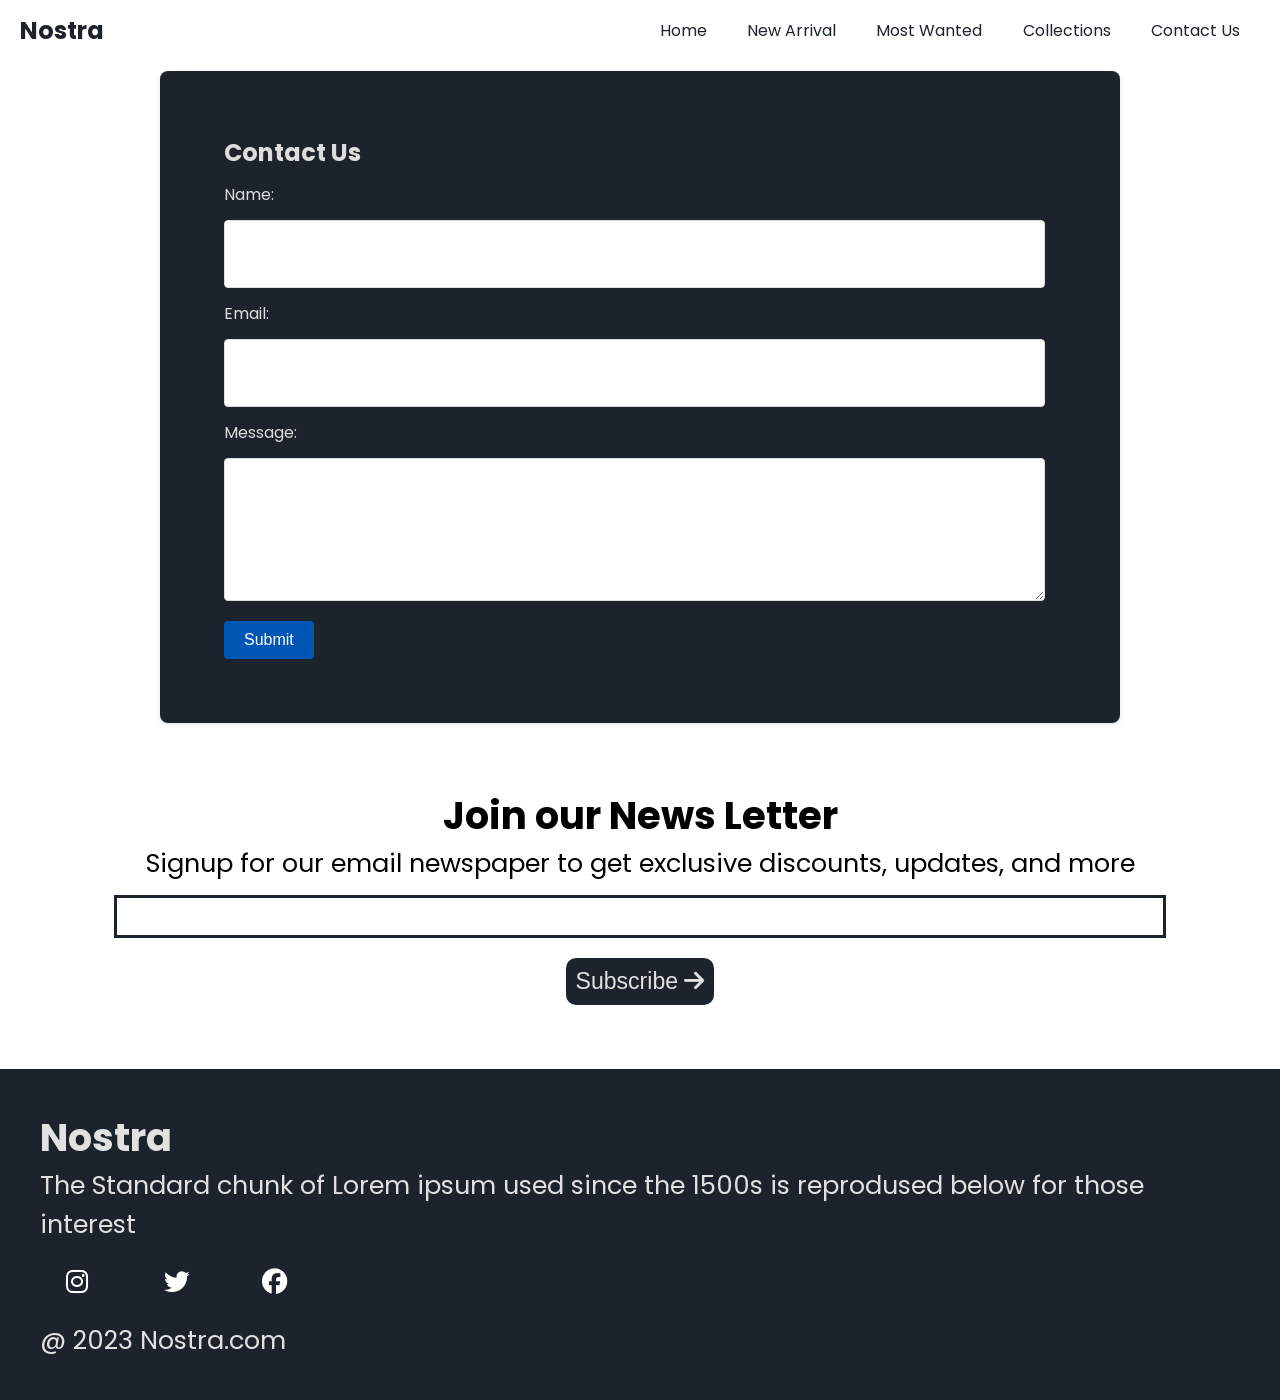
<file: contact.html>
<!DOCTYPE html>
<html lang="en">
<head>
    <meta charset="UTF-8">
    <meta name="viewport" content="width=device-width, initial-scale=1.0">
    <title>Nostra</title>
    <link rel="stylesheet" href="style.css">
    <link rel="preconnect" href="https://fonts.googleapis.com">
    <link rel="preconnect" href="https://fonts.gstatic.com" crossorigin>
    <link href="https://fonts.googleapis.com/css2?family=Poppins:wght@400;500;700&display=swap" rel="stylesheet">
    <link rel="stylesheet" href="https://cdnjs.cloudflare.com/ajax/libs/font-awesome/6.4.2/css/all.min.css">

</head>
<body>
        <nav class="navbar">
            <h1>Nostra</h1>
            <div class="navbar-links">
                <p class="navbar-link"><a href="./index.html">Home</a></p>
                <p class="navbar-link"><a href="./index.html">New Arrival</a></p>
                <p class="navbar-link"><a href="./index.html">Most Wanted</a></p>
                <p class="navbar-link"><a href="collections.html">Collections</a></p>
                <p class="navbar-link"><a href="./contactus.html">Contact Us</a></p>
            </div>
            

            <div class="navbar-menu-toggle">
                <i id="side-navbar-activate" class="fa-solid fa-bars"></i>
            </div>
        </nav>
        <div class="side-navbar"> 
            <p style="text-align: right;">
                <i id="side-navbar-close" class="fa-solid fa-xmark"></i>
            </p>
            <div class="side-navbar-links">

                <p class="side-navbar-link"><a href="./index.html">Home</a></p>
                <p class="side-navbar-link"><a href="./index.html">New Arrival</a></p>
            <p class="side-navbar-link"><a href="./index.html">Most Wanted</a></p>
            <p class="side-navbar-link"><a href="./collections.html">Collections</a></p>
            <p class="side-navbar-link"><a href="./contactus.html">Contact Us</a></p>
            </div>
            
        </div>

        <div class="container">
<div class="contact-form">
    <h2>Contact Us</h2>
    <form action="#" method="post">
      <label for="name">Name:</label>
      <input type="text" id="name" name="name" required>
      
      <label for="email">Email:</label>
      <input type="text" id="email" name="email" required>
      
      <label for="message">Message:</label>
      <textarea id="message" name="message" required></textarea>
      
      <input type="submit" value="Submit">
    </form>
  </div>

  </div>
   <div class="news">
        <h2>Join our News Letter</h2>
        <p style="text-align: center;">Signup for our email newspaper to get exclusive discounts, updates, and more</p>
        <div style="margin-top: 10px;">
        <input class="search">
    </div>
    <div>
        <button> Subscribe <i class="fa-solid fa-arrow-right"></i> </button>
    </div>
    </div>

    </div>

    <div class="footer">
        <div class="footer-container">
            <div class="footer-box-1">
                <h2 class="headingText">Nostra</h2>
                <p>The Standard chunk of Lorem ipsum
                    used since the 1500s is reprodused
                    below for those interest</p>
                <div class="footer-icon-container">
                    <i class="icon fa-brands fa-instagram" style="color: #ffffff;"></i>
                    <i class="icon fa-brands fa-twitter" style="color: #ffffff;"></i>
                    <i class="icon fa-brands fa-facebook" style="color: #ffffff;"></i>
                </div>
            </div>
       </div>

        <p class="subtitle">@ 2023 Nostra.com</p>
    </div>
    <script src="./contact.js"></script>
</body>
</html>
</file>
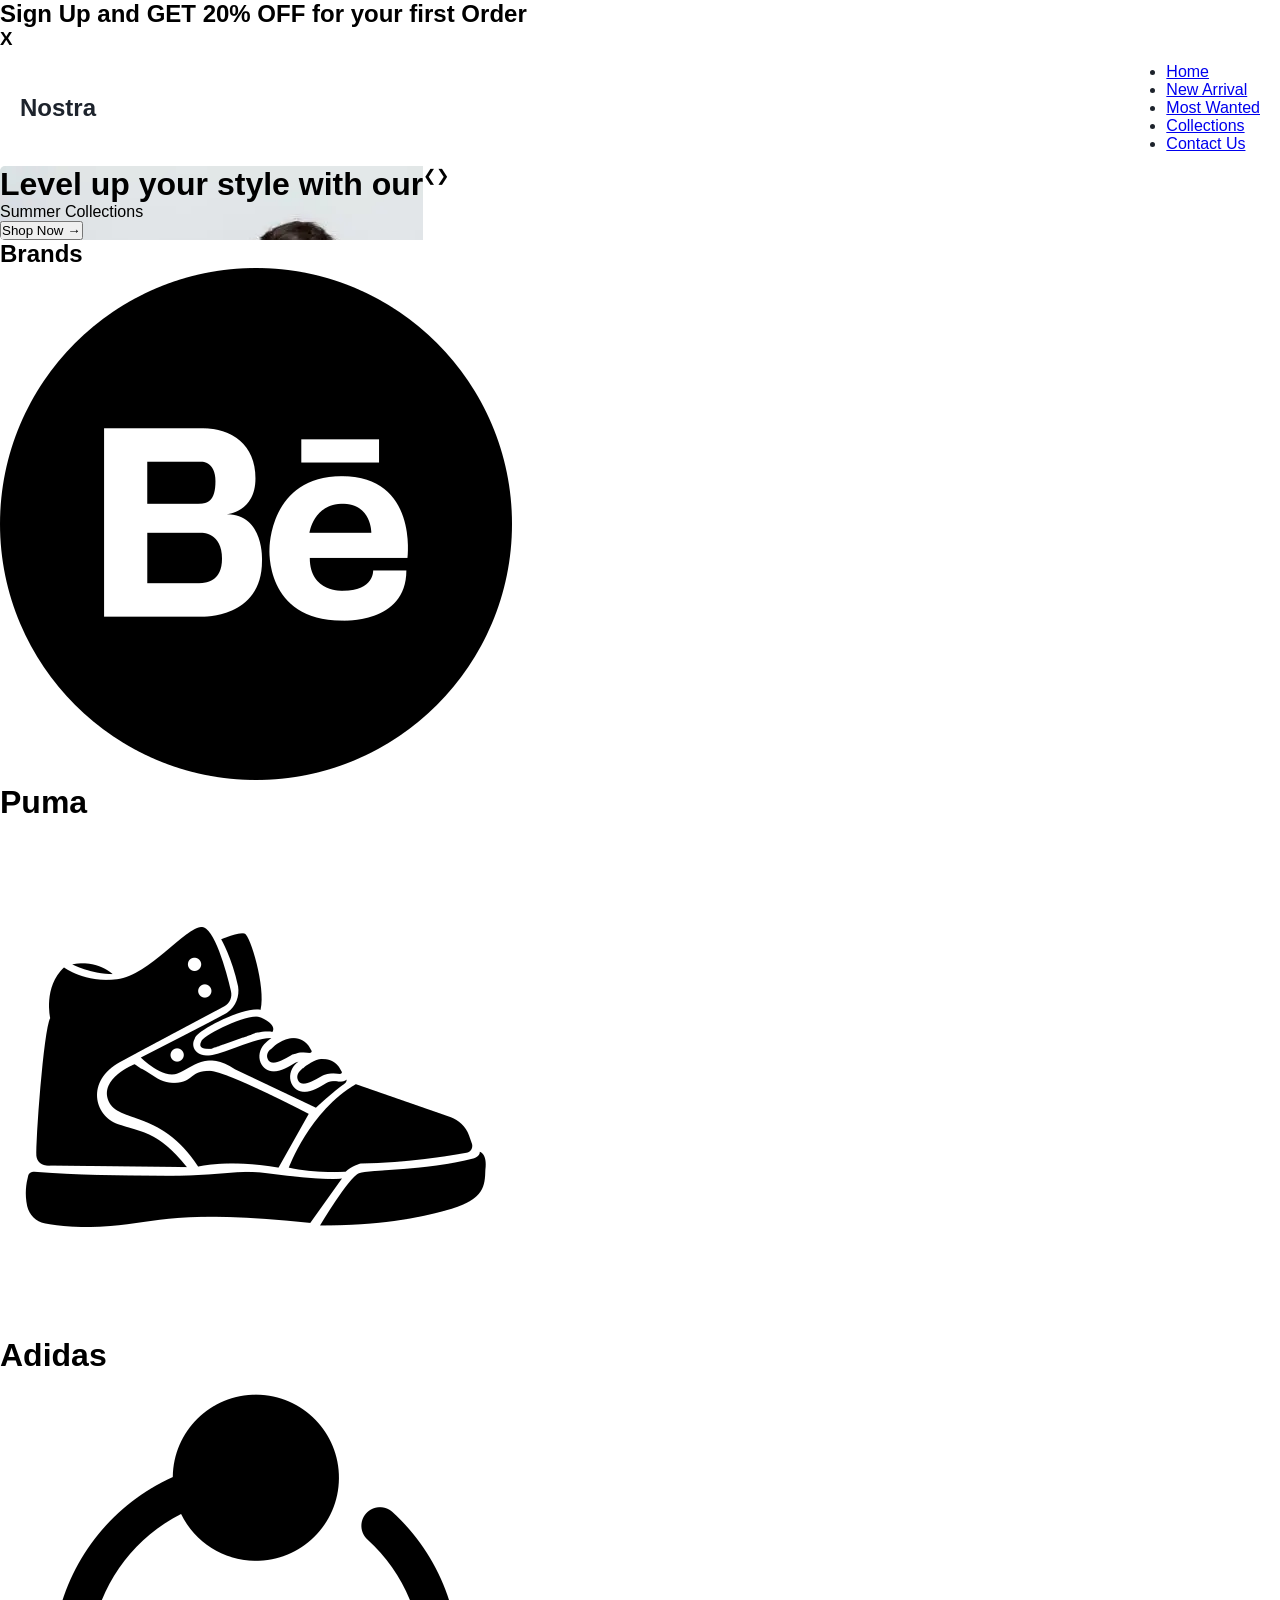
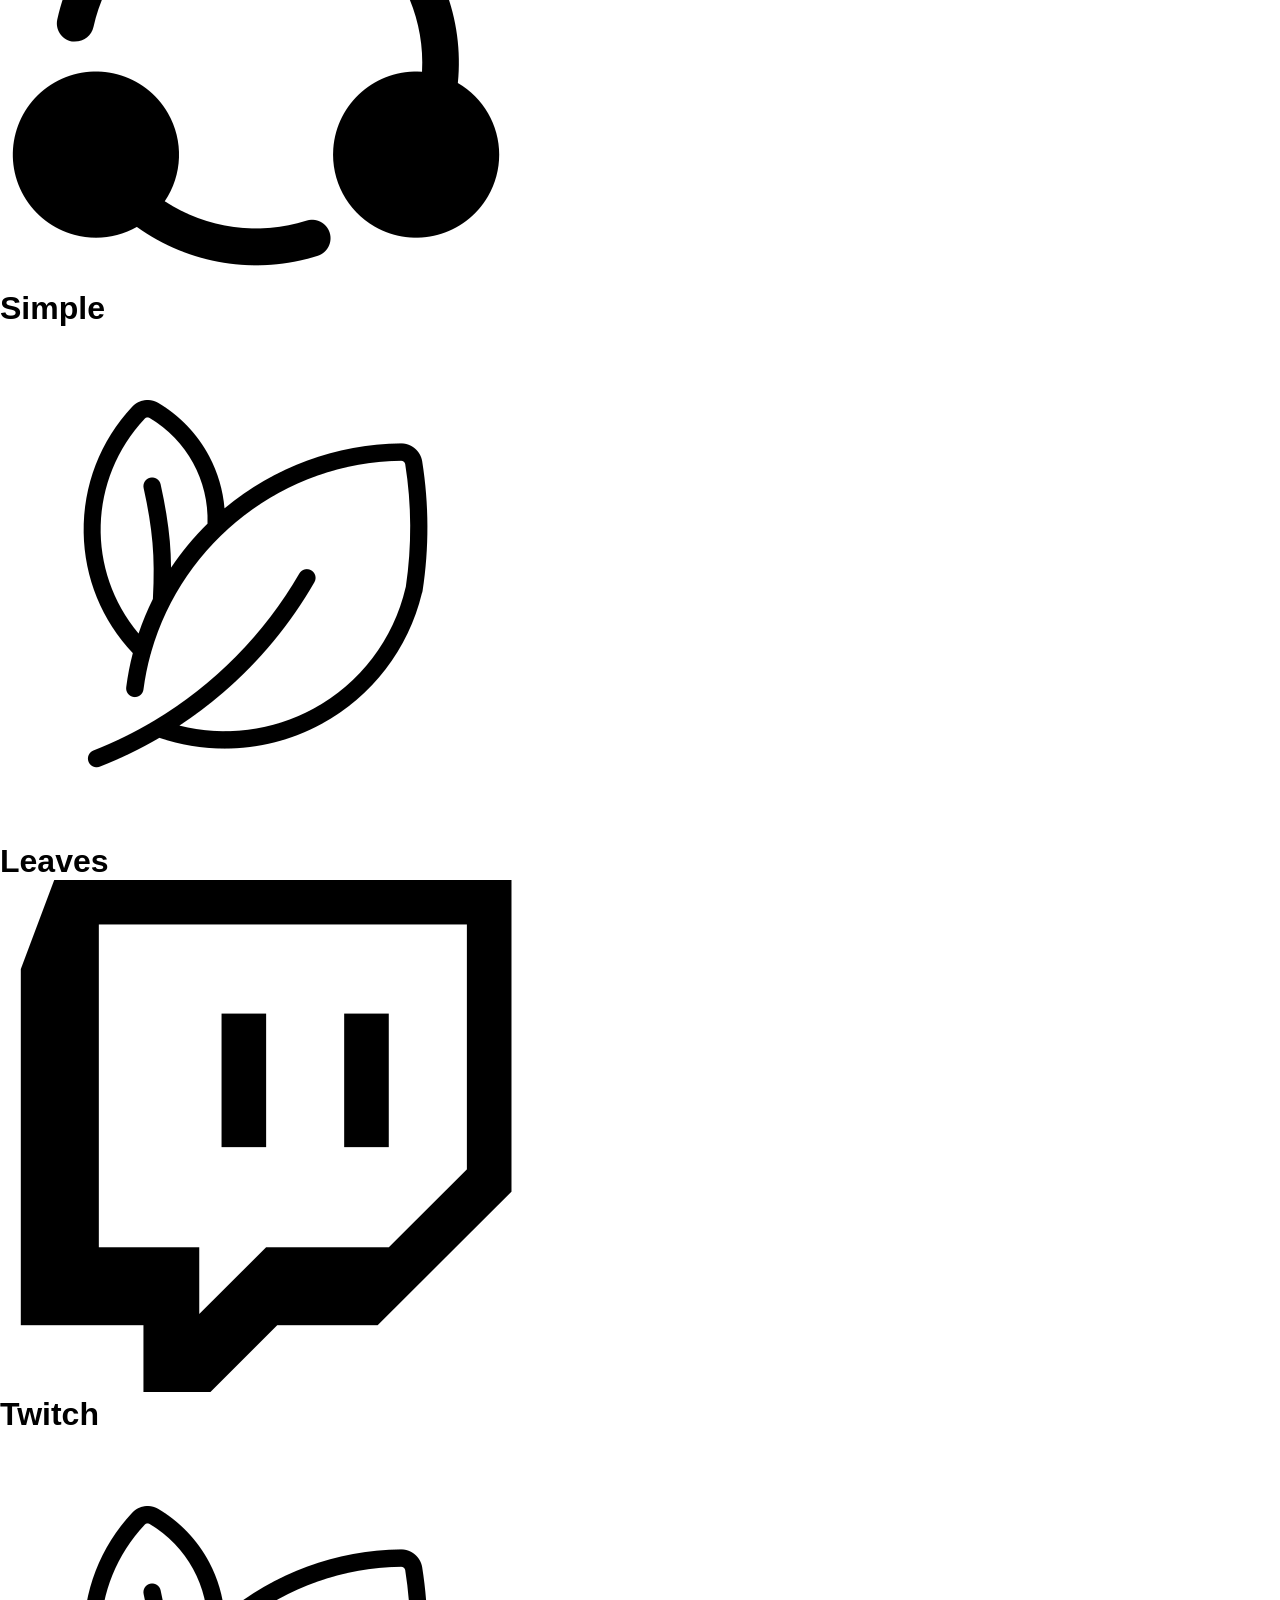
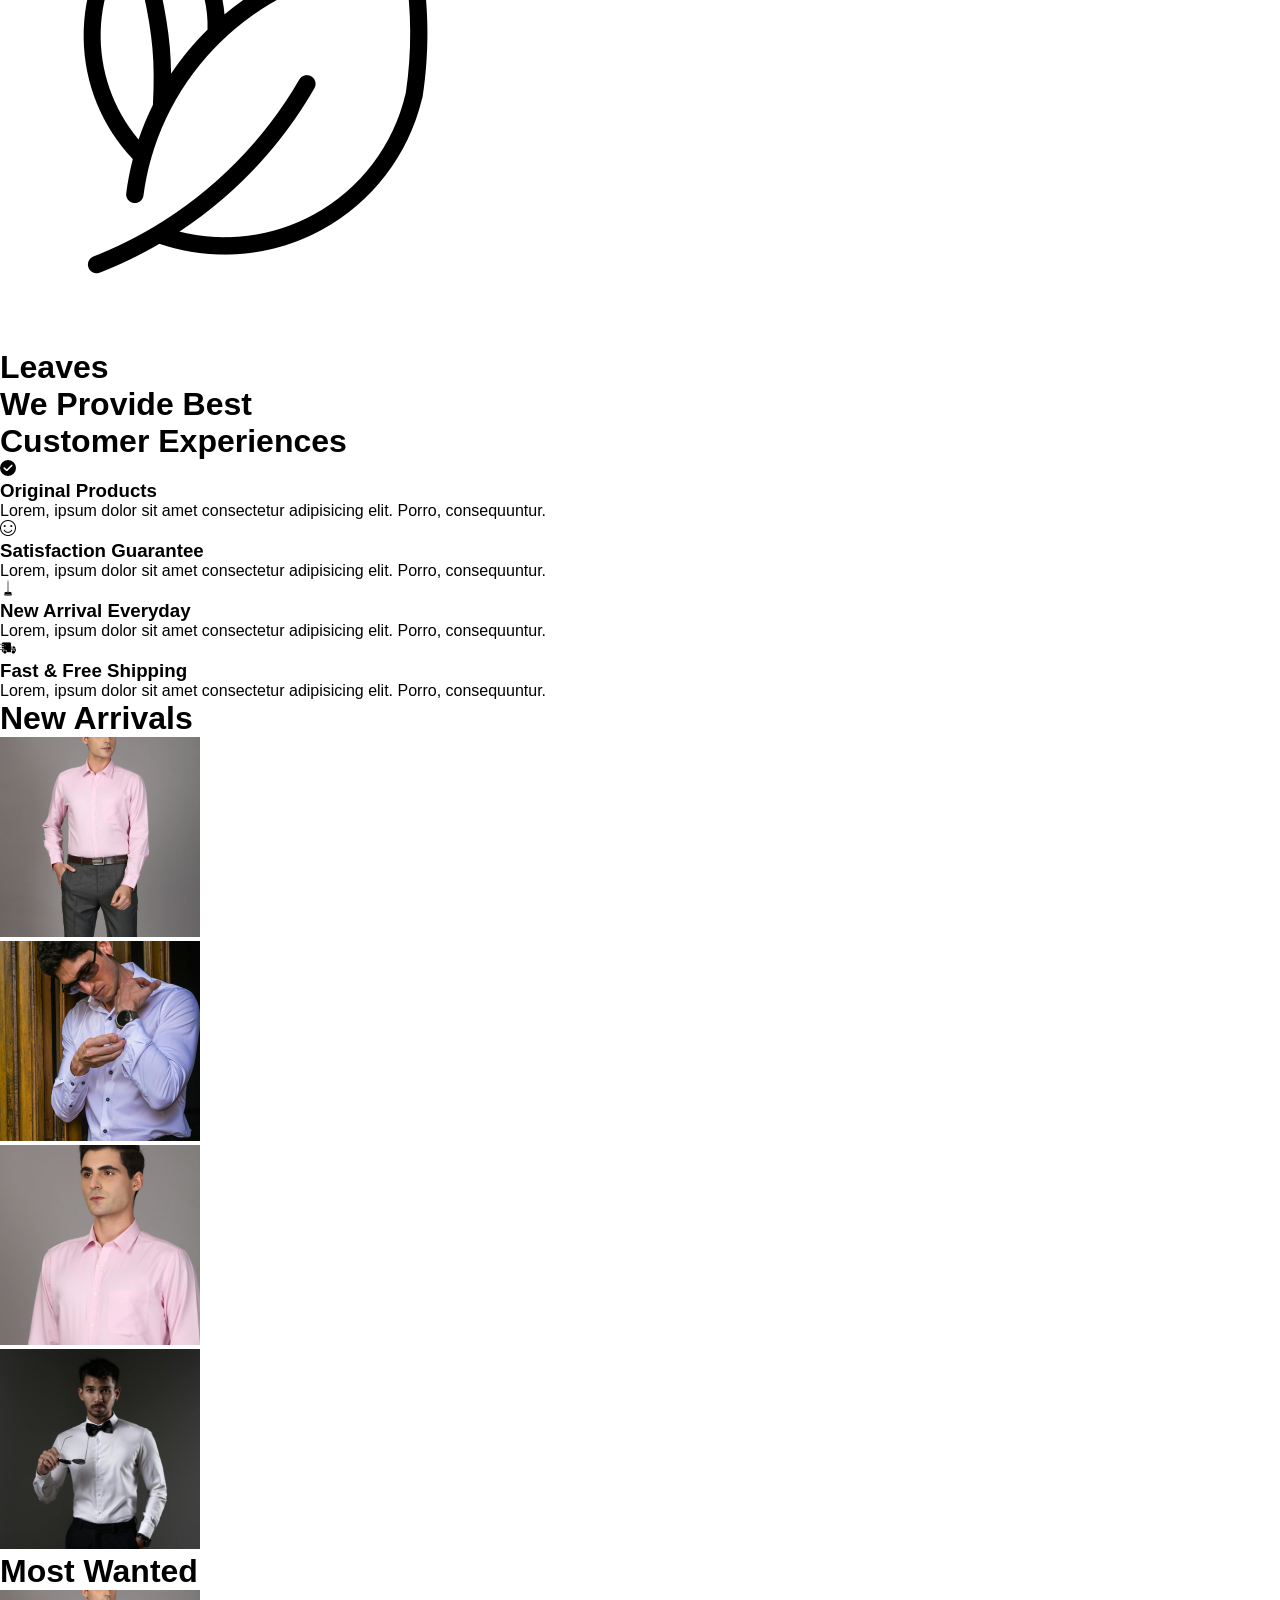
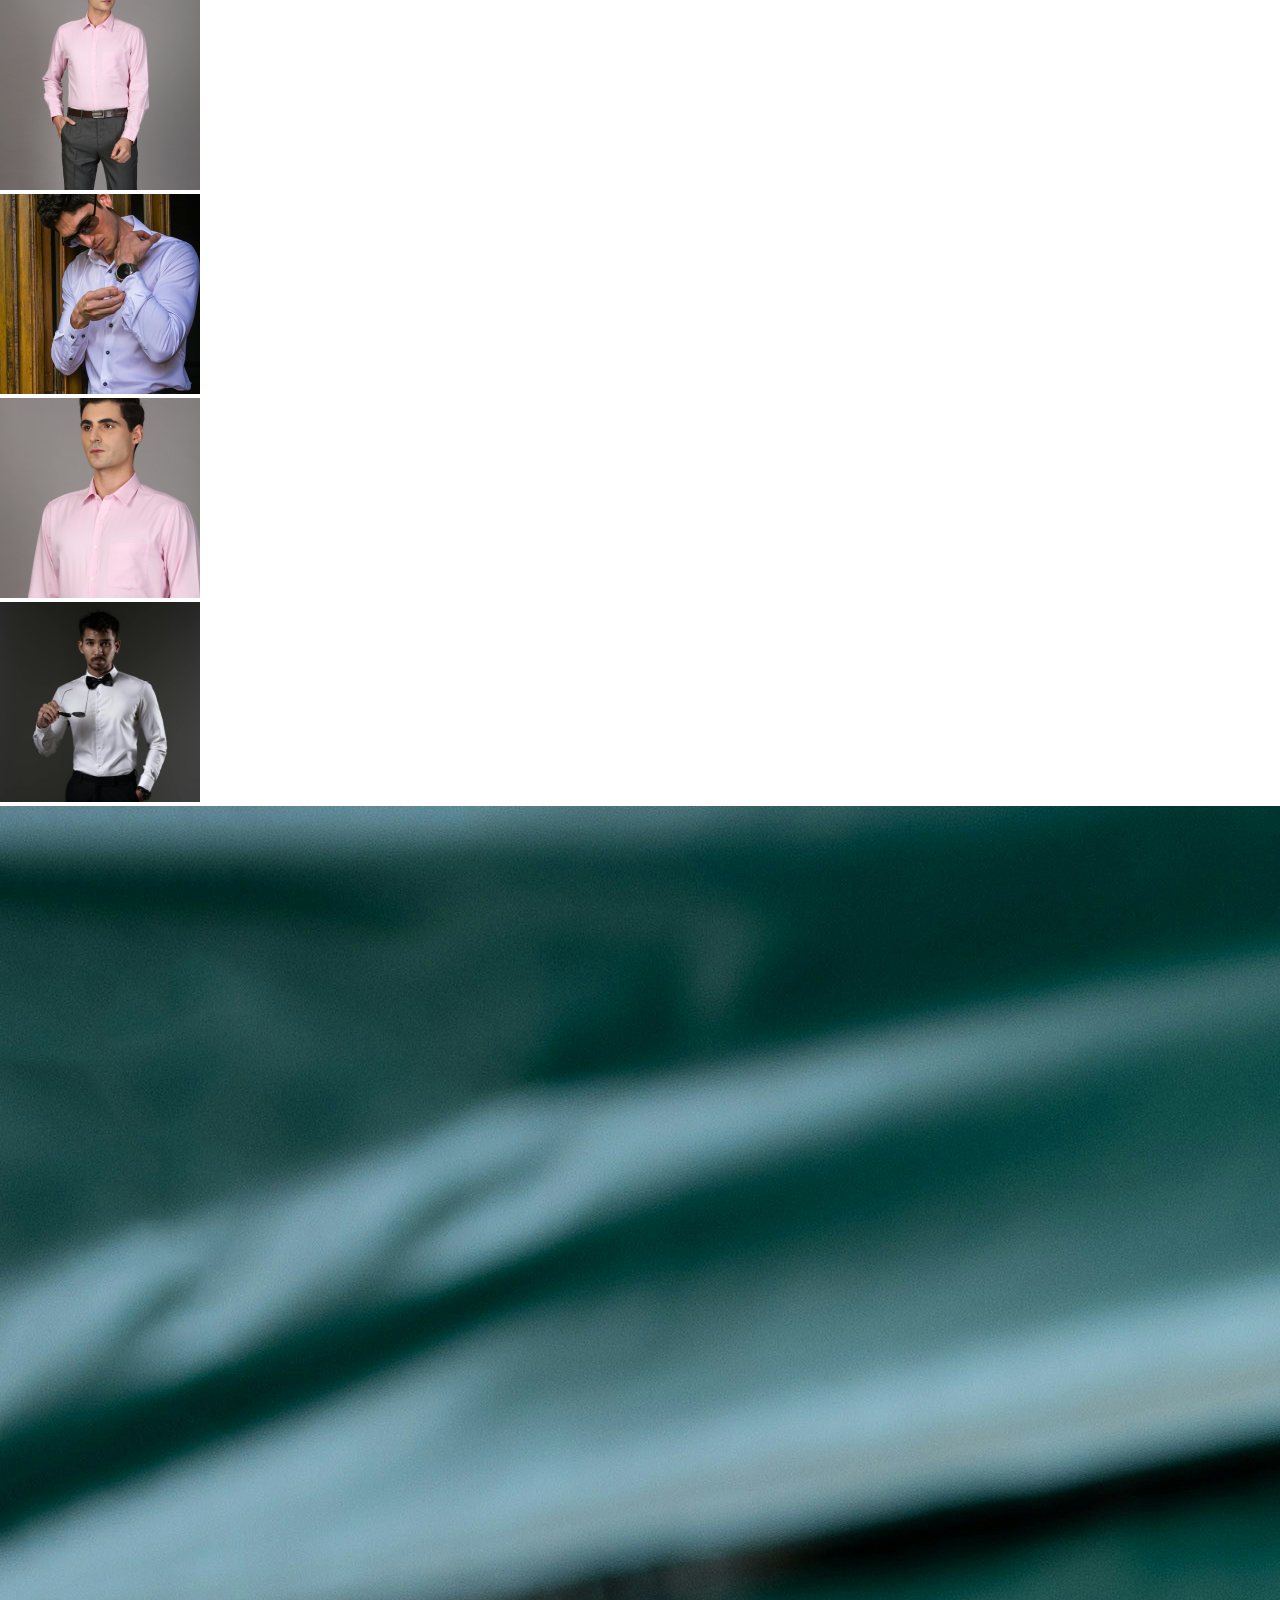
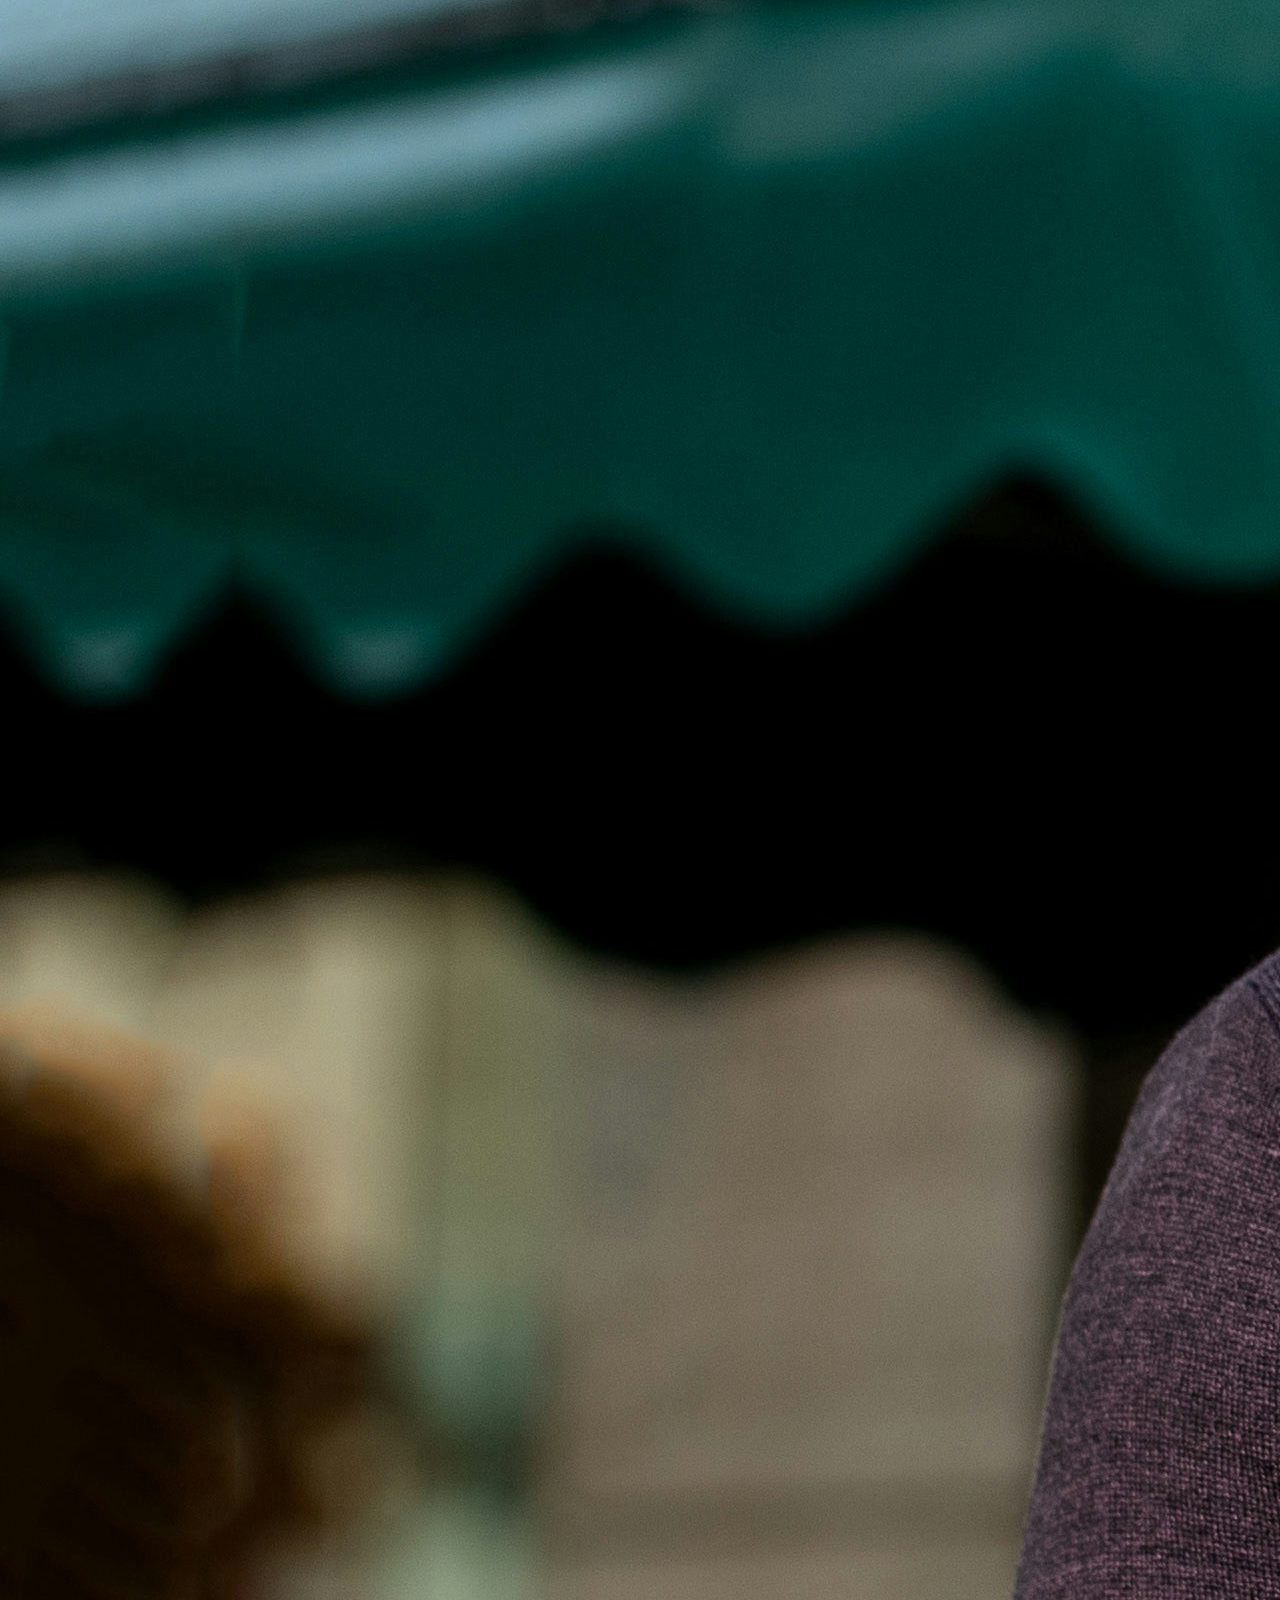
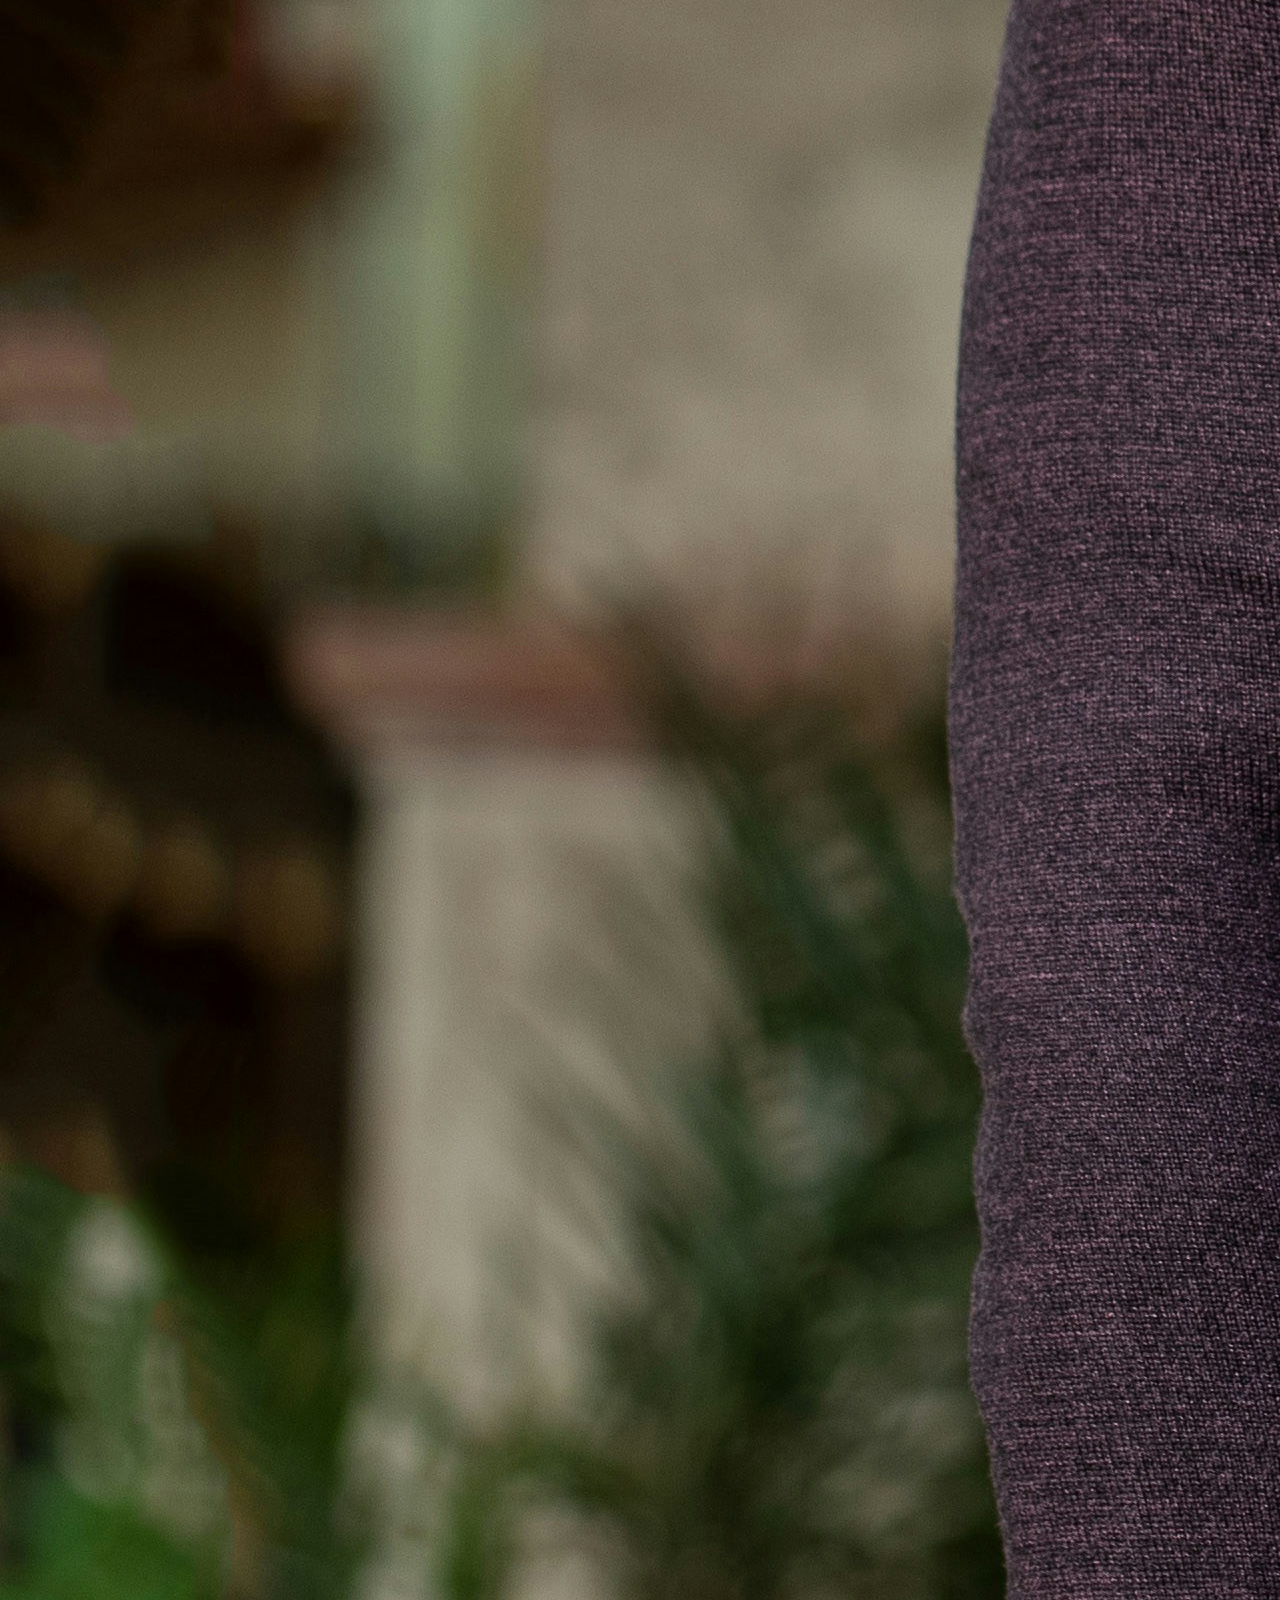
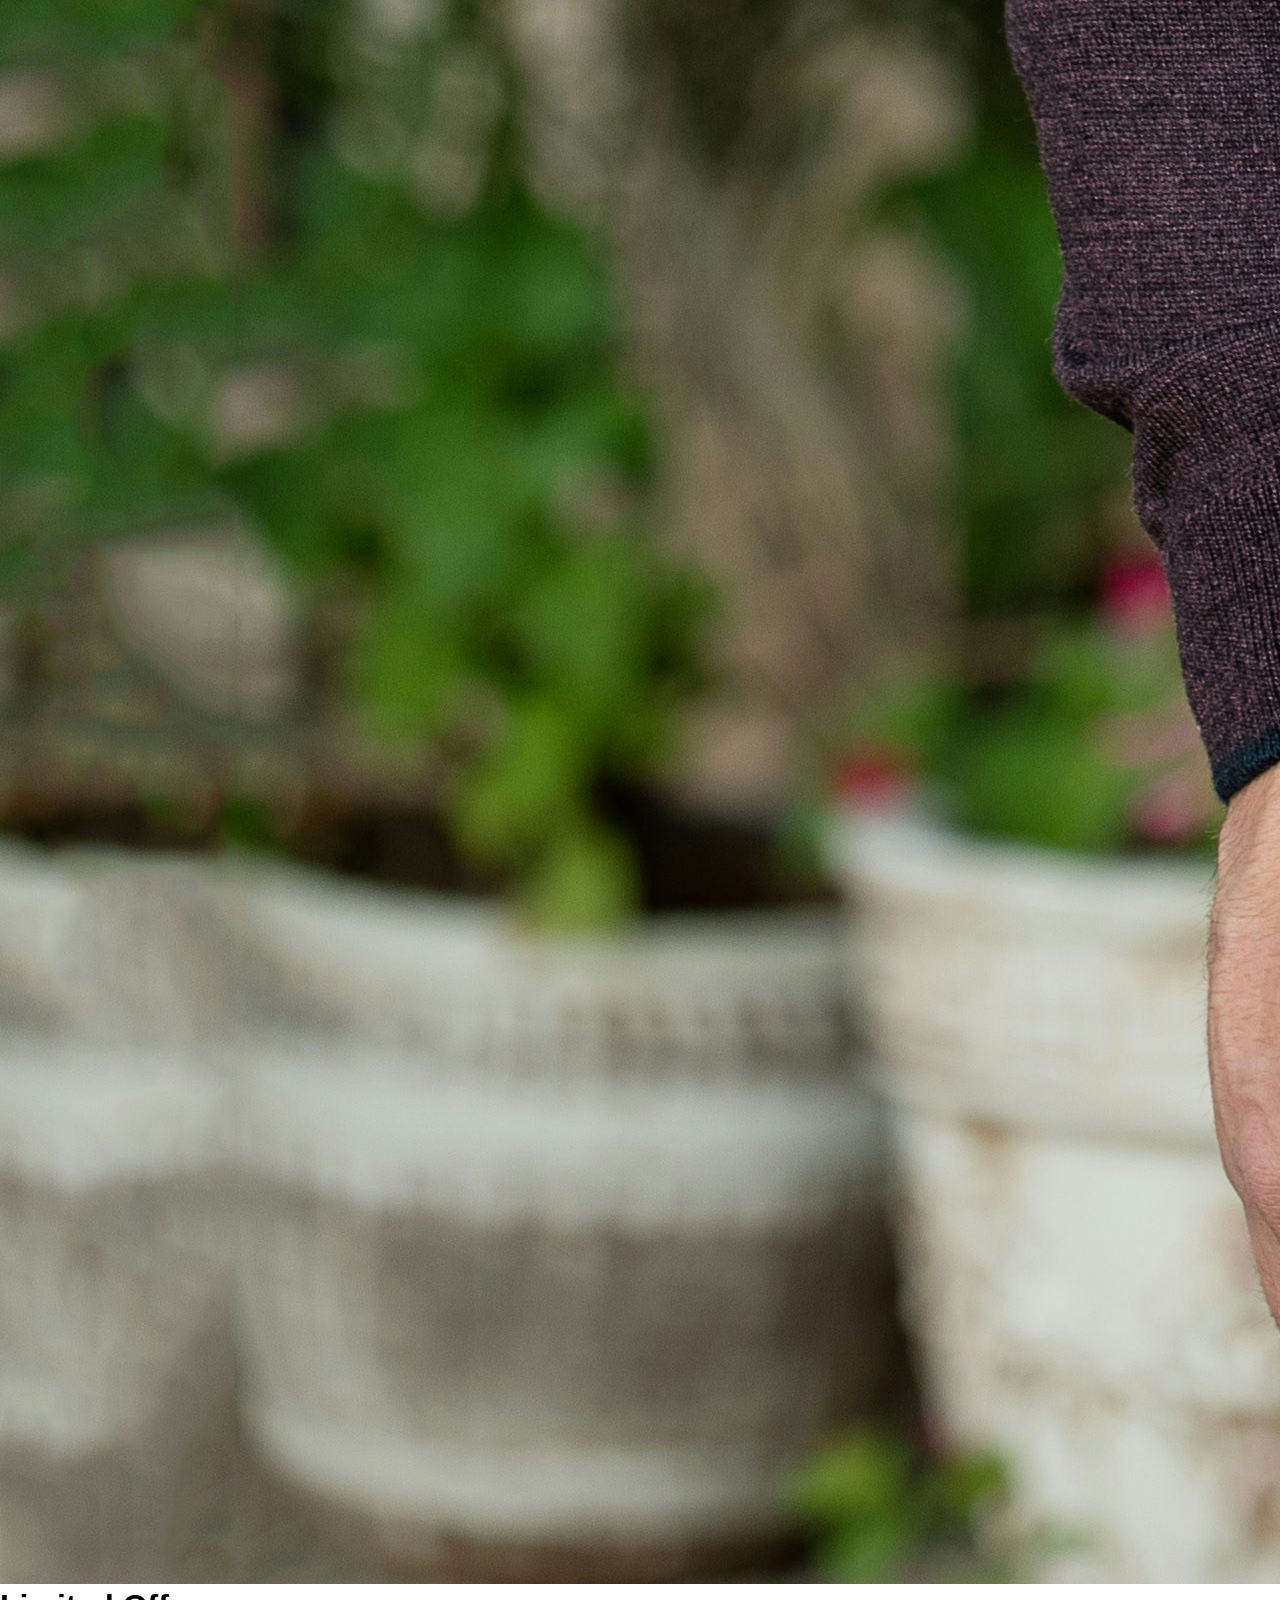
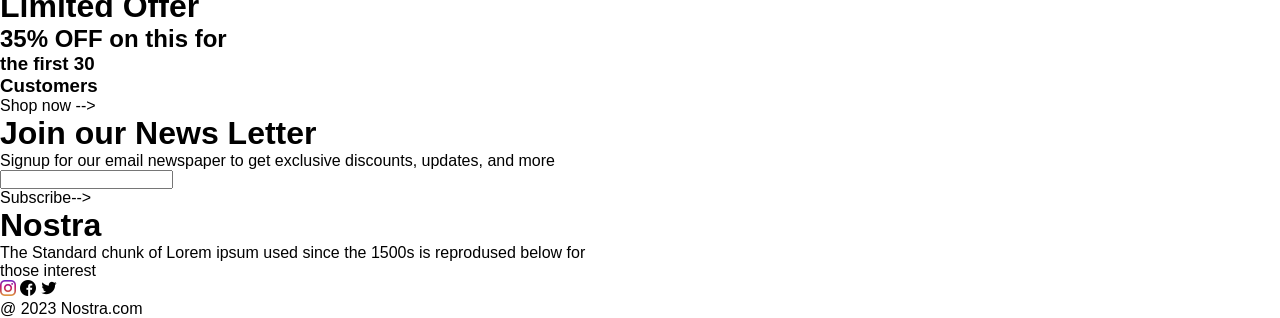
<file: Mostwanted.html>
<!DOCTYPE html>
<html lang="en">
<head>
    <meta charset="UTF-8">
    <meta name="viewport" content="width=device-width, initial-scale=1.0">
    <title>Nostra</title>
    <link rel="stylesheet" href="style.css">
</head>
<body>
    <div class="title" id="title_1">
        <h2>Sign Up and GET 20% OFF for your first Order </h2>
        <h3 id="title_1" onclick="clicked()">X</h3>
    </div>
   <nav class="navbar">
    <h1 class="logo">Nostra</h1>

    <ul class="nav-links">
        <li><a href="NewArrival.html">Home</a></li>
        <li><a href="#">New Arrival</a></li>
        <li><a href="#">Most Wanted</a></li>
        <li><a href="#">Collections</a></li>
        <li><a href="#">Contact Us</a></li>
    </ul>
</nav>
<div class="slider">

    <div class="slide active" style="background-image:url('./images/img1.jpg')">
        <div class="content">
            <h1>Level up your style with our</h1>
            <p>Summer Collections</p>
            <button>Shop Now →</button>
        </div>
    </div>

    <div class="slide" style="background-image:url('./images/img2.jpg')"></div>
    <div class="slide" style="background-image:url('./images/img3.jpg')"></div>

    <span class="prev" onclick="prevSlide()">&#10094;</span>
    <span class="next" onclick="nextSlide()">&#10095;</span>

</div>
<div class="brand_container">
   <h2>Brands</h2>
   <div class="brand_container_logo">
         <div class="brand_container_logos">
            <img src="./images/behance.png">
            <h1>Puma</h1>
         </div>
         <div class="brand_container_logos">
            <img src="./images/shoe.png">
            <h1>Adidas</h1>
         </div>
          <div class="brand_container_logos">
            <img src="./images/network.png">
            <h1>Simple</h1>
         </div>
          <div class="brand_container_logos">
            <img src="./images/leaves.png">
            <h1>Leaves</h1>
         </div>
          <div class="brand_container_logos">
            <img src="./images/twitch.png">
            <h1>Twitch</h1>
         </div>
          <div class="brand_container_logos">
            <img src="./images/leaves.png">
            <h1>Leaves</h1>
         </div>
   </div>
</div>
<div class="brand_container1">
   <h1>We Provide Best</h1>
   <h1>Customer Experiences</h1>
   <div class="brand_container_con">
   <div class="brand_container_cons">
      <img src="./images/checked.png">
      <h3>Original Products</h3>
      <p>Lorem, ipsum dolor sit amet consectetur adipisicing elit. Porro, consequuntur.</p>
   </div>
    <div class="brand_container_cons">
      <img src="./images/smile.png">
      <h3>Satisfaction Guarantee</h3>
      <p>Lorem, ipsum dolor sit amet consectetur adipisicing elit. Porro, consequuntur.</p>
   </div>
   <div class="brand_container_cons">
      <img src="./images/dust-pan.png">
      <h3>New Arrival Everyday</h3>
      <p>Lorem, ipsum dolor sit amet consectetur adipisicing elit. Porro, consequuntur.</p>
   </div>
    <div class="brand_container_cons">
      <img src="./images/delivery-truck.png">
      <h3>Fast & Free Shipping</h3>
      <p>Lorem, ipsum dolor sit amet consectetur adipisicing elit. Porro, consequuntur.</p>
   </div>
   </div>
</div>
<div class="brand_container2">
    <h1>New Arrivals</h1>
    <div class="brand_container2_image">
         <div class="brand_container2_images">
          <img src="./images/shirt-img1.png">
         </div>
          <div class="brand_container2_images">
          <img src="./images/shirt-img2.png">
         </div>
          <div class="brand_container2_images">
          <img src="./images/shirt-img3.png">
         </div>
          <div class="brand_container2_images">
          <img src="./images/shirt-img4.png">
         </div>
    </div>
</div>
<div class="brand_container3">
    <h1>Most Wanted</h1>
    <div class="brand_container2_image1">
         <div class="brand_container2_images1">
          <img src="./images/shirt-img1.png">
         </div>
          <div class="brand_container2_images">
          <img src="./images/shirt-img2.png">
         </div>
          <div class="brand_container2_images">
          <img src="./images/shirt-img3.png">
         </div>
          <div class="brand_container2_images">
          <img src="./images/shirt-img4.png">
         </div>
    </div>
</div>
<div class="brand_container4">
    <img src="./images/con_image.jpg">
    <div class="brand_container4_content">
        <h1>Limited Offer</h1>
        <h2>35% OFF on this for</h2>
        <h3>the first 30</h3>
        <h3>Customers</h3>
        <p>Shop now --></p>
    </div>
</div>
<div class="brand_container5">
    <div class="brand_container5_content">
        <h1>Join our News Letter</h1>
        <p>Signup for our email newspaper to get exclusive discounts, updates, and more</p>
        <input type="text">
        <p>Subscribe--></p>
</div>
</div>
<div class="brand_container6">
    <div class="brand_container6_content">
        <h1>Nostra</h1>
        <p>The Standard chunk of Lorem ipsum used since the 1500s is reprodused below for</p>
        <p>those interest</p>
        <div class="brand_container6_content_logo">
           <img src="./images/instagram.png">
           <img src="./images/facebook.png">
           <img src="./images/twitter.png">
        </div>
        <p>@ 2023 Nostra.com</p>
    </div>
</div>
    <script src="script.js"></script>
</body>
</html>
</file>
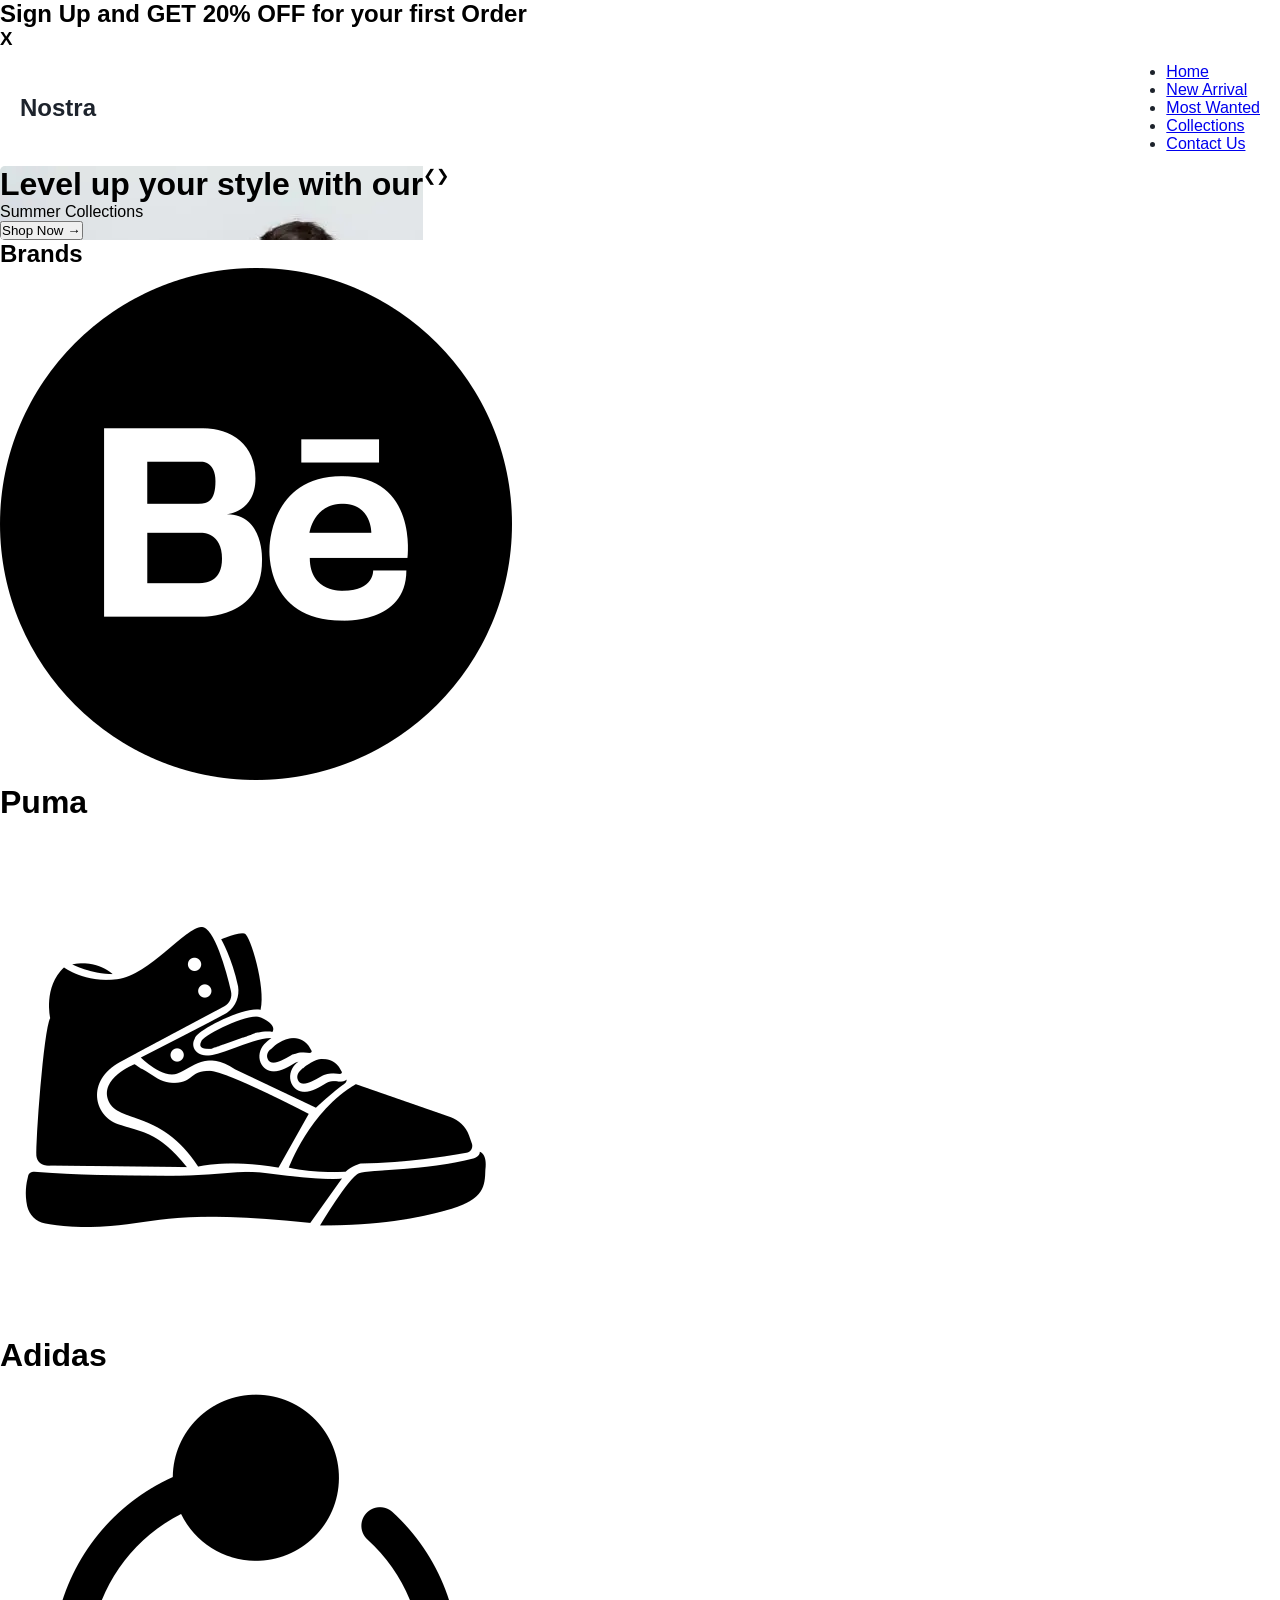
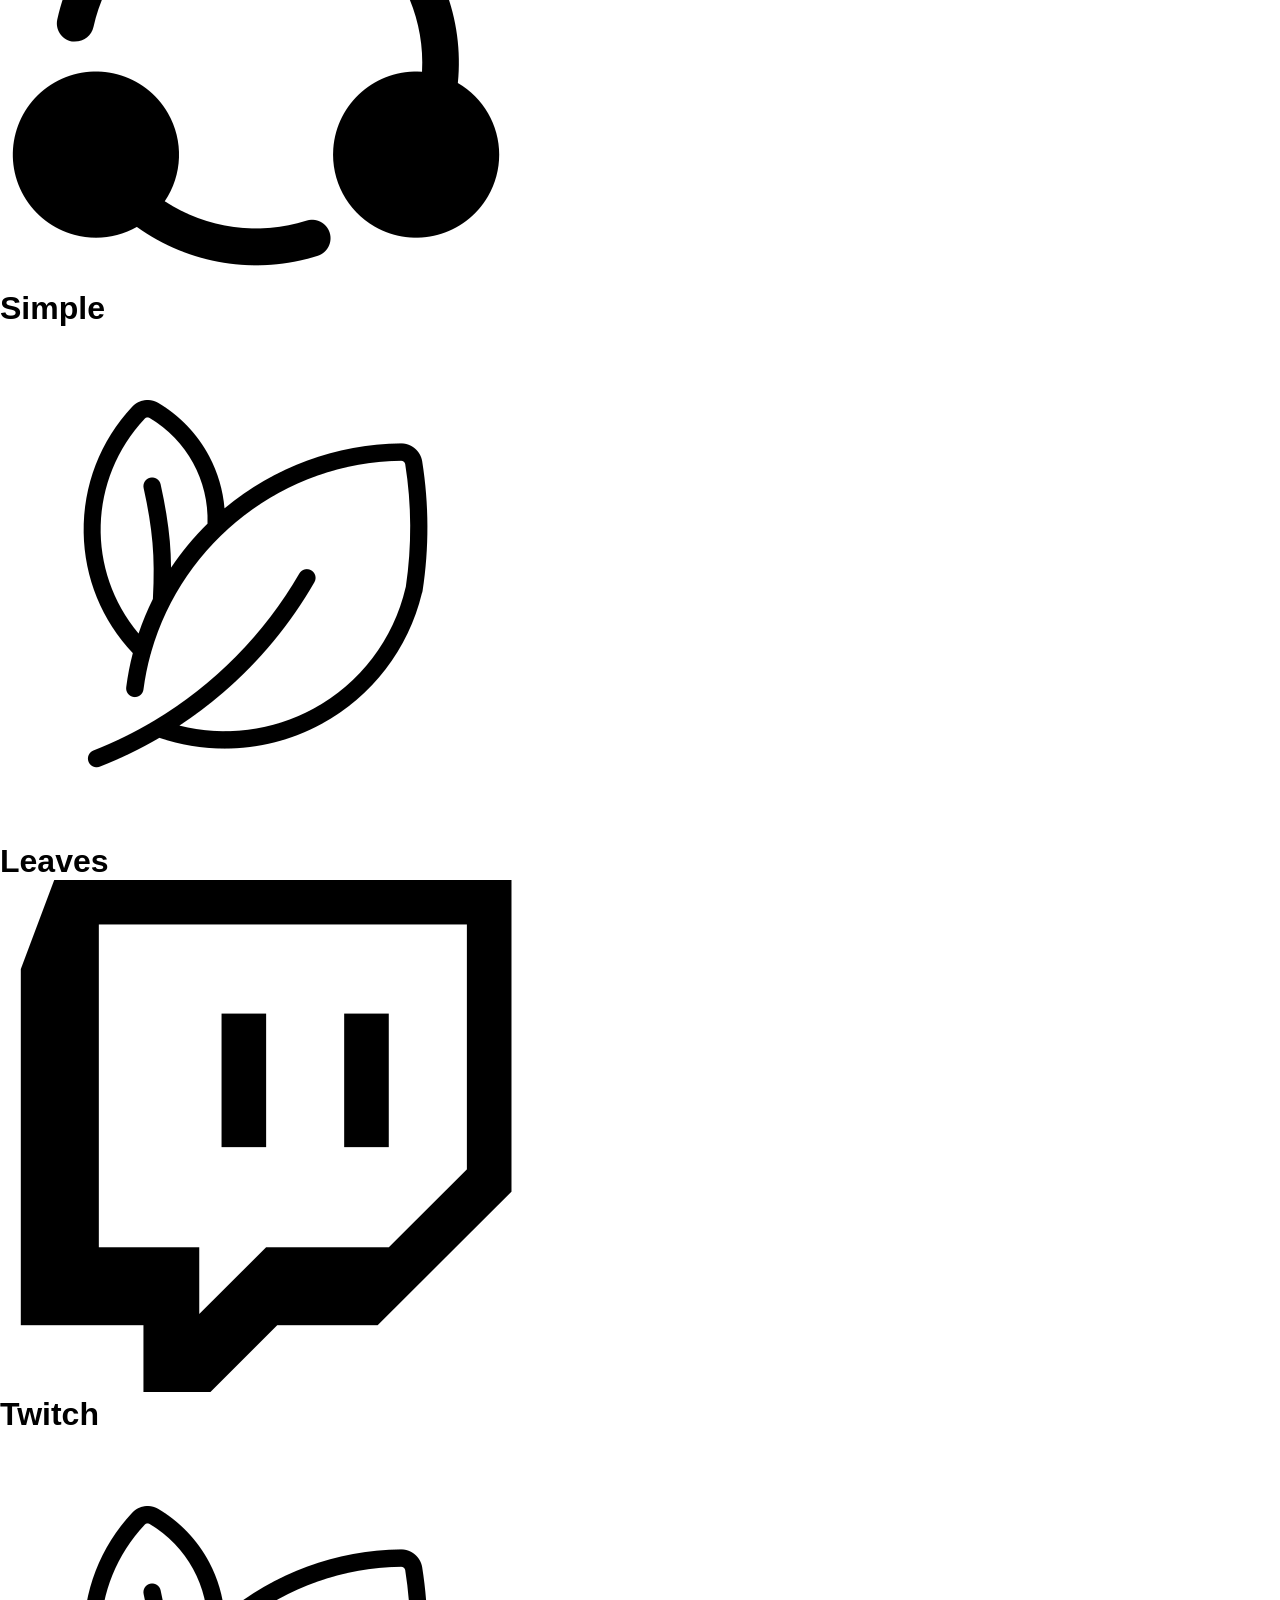
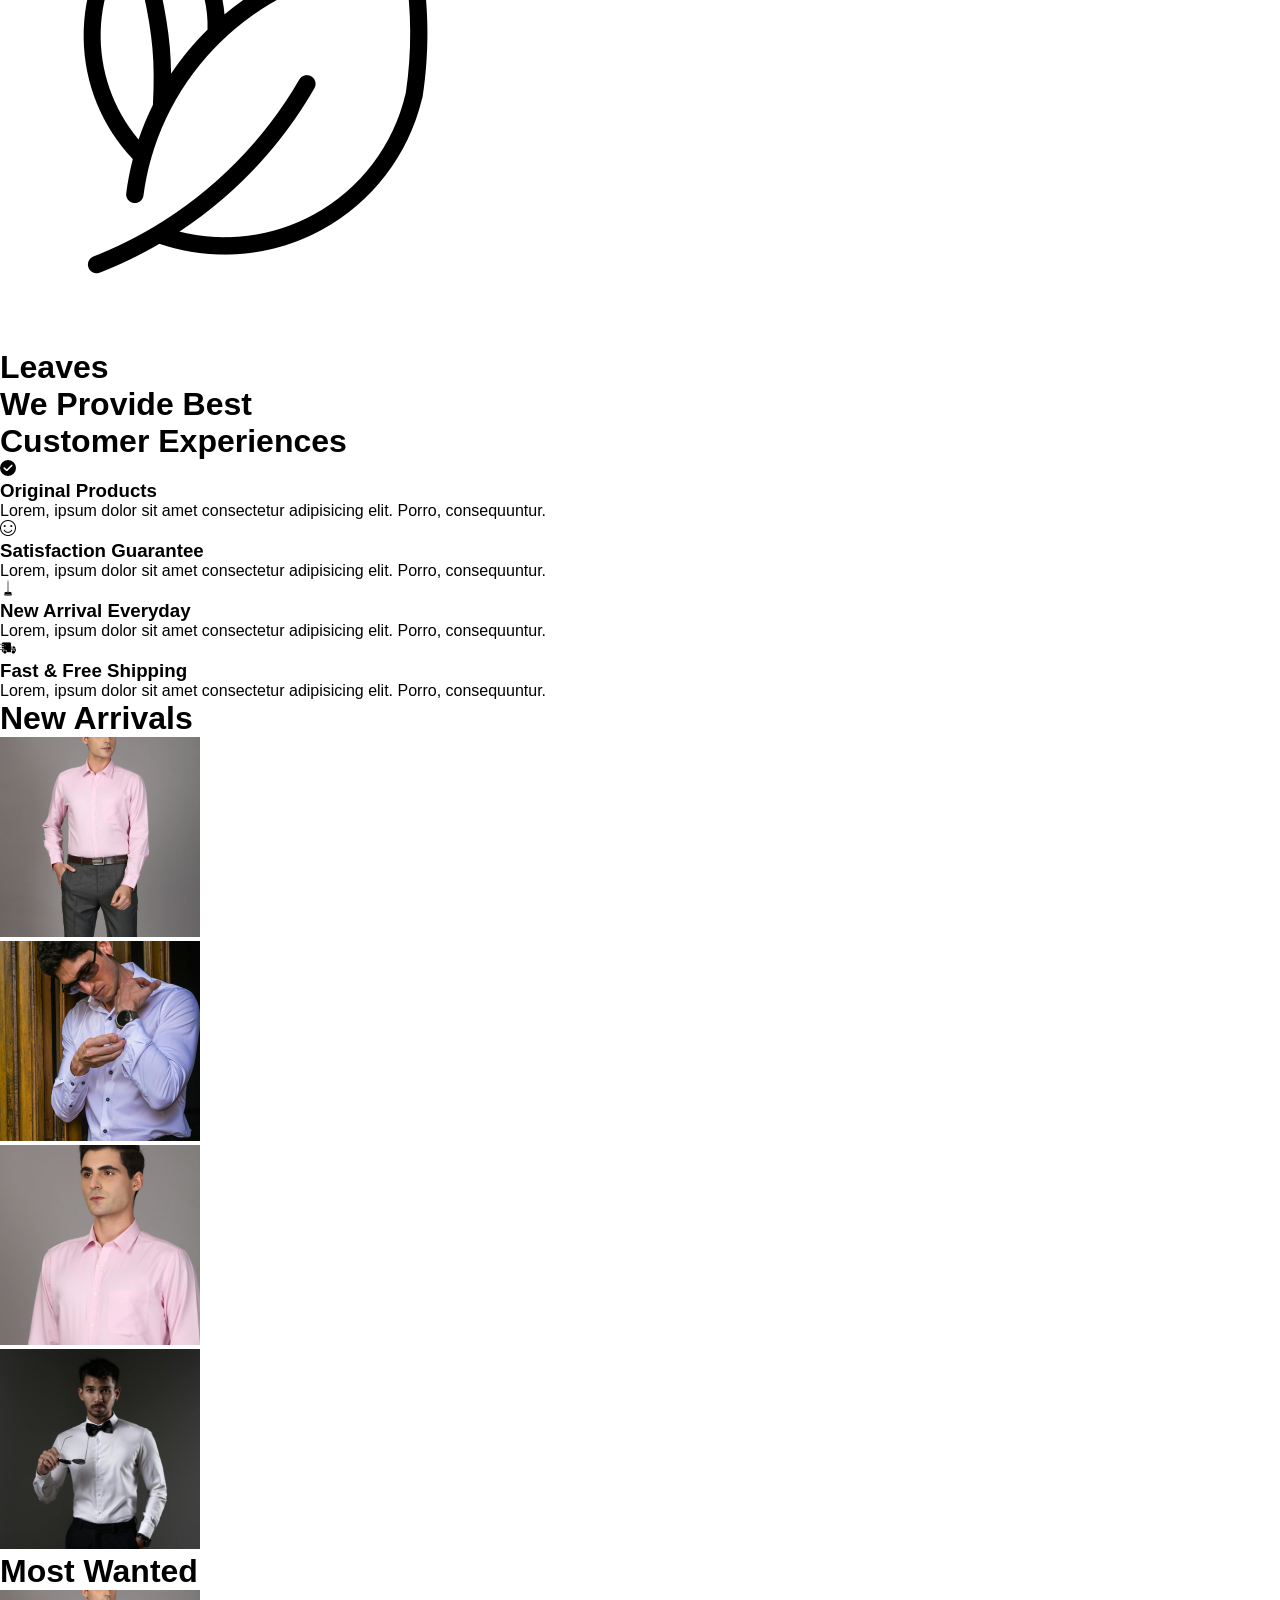
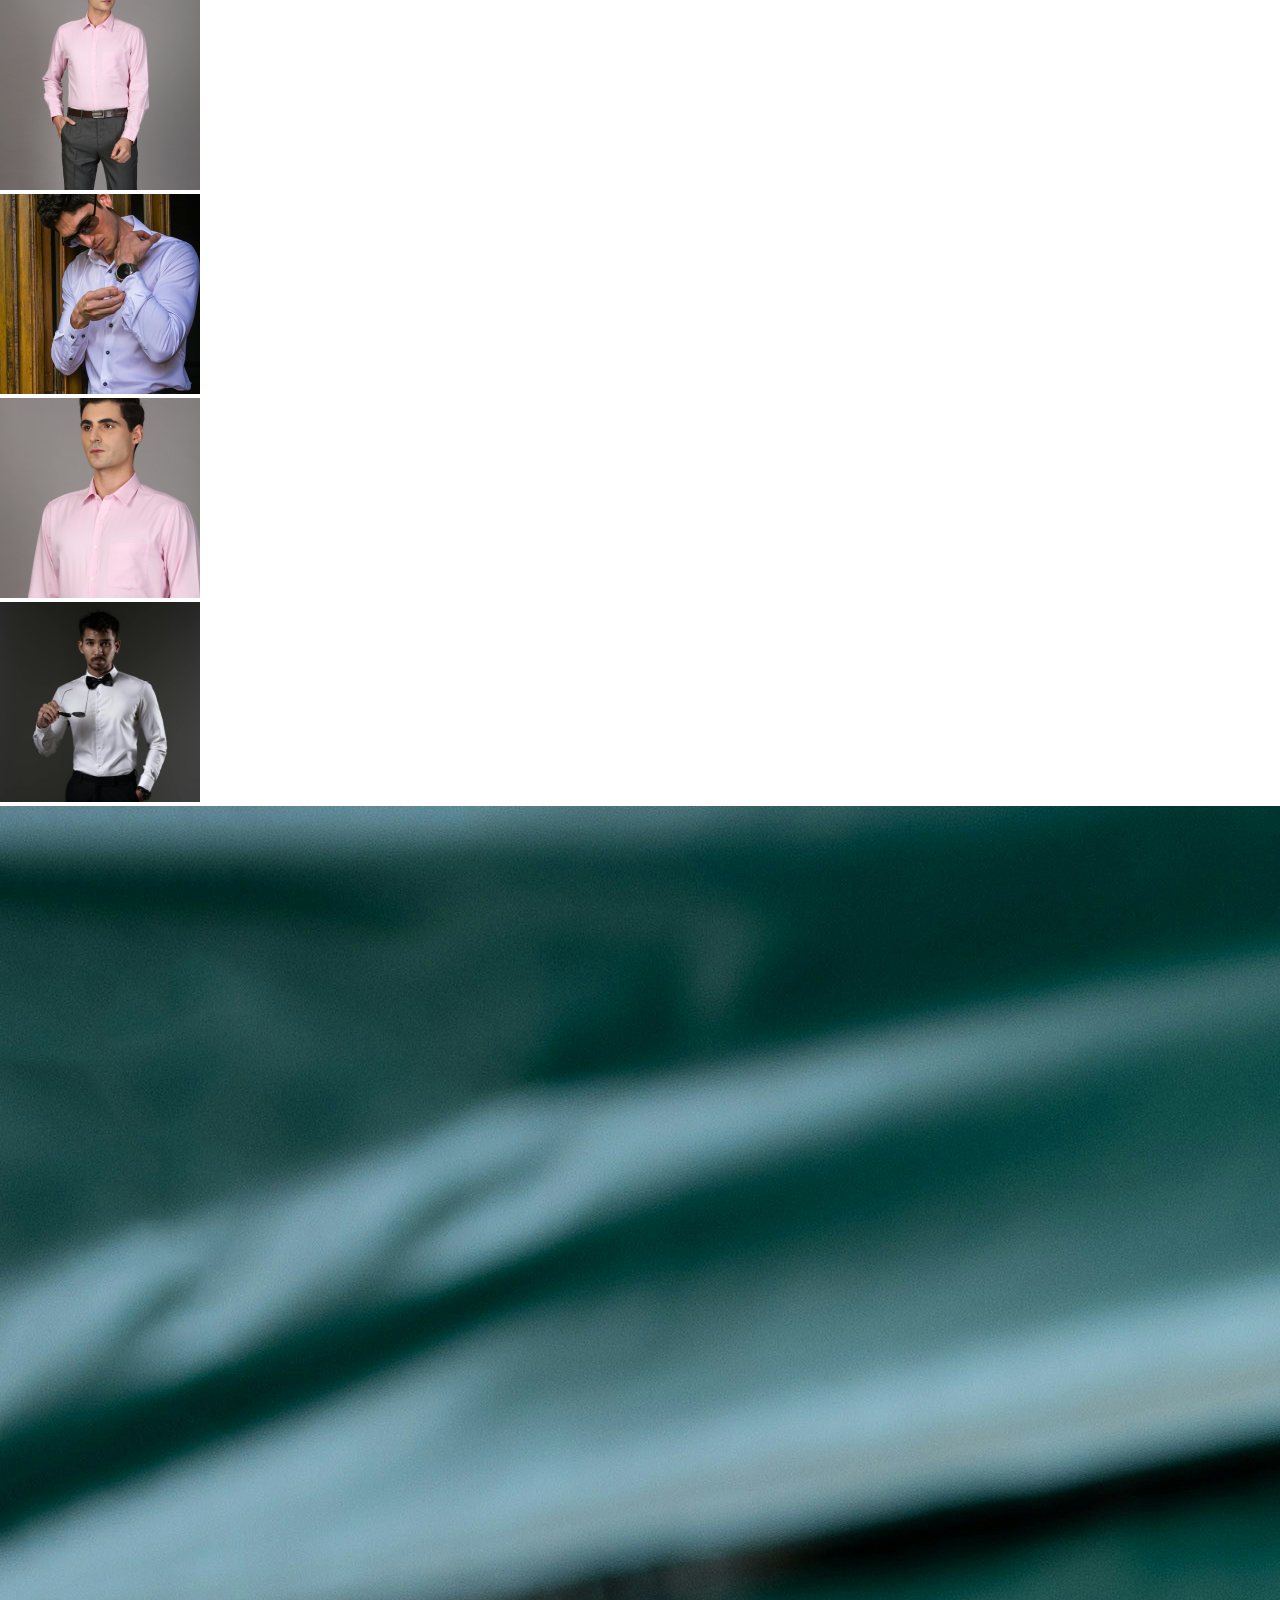
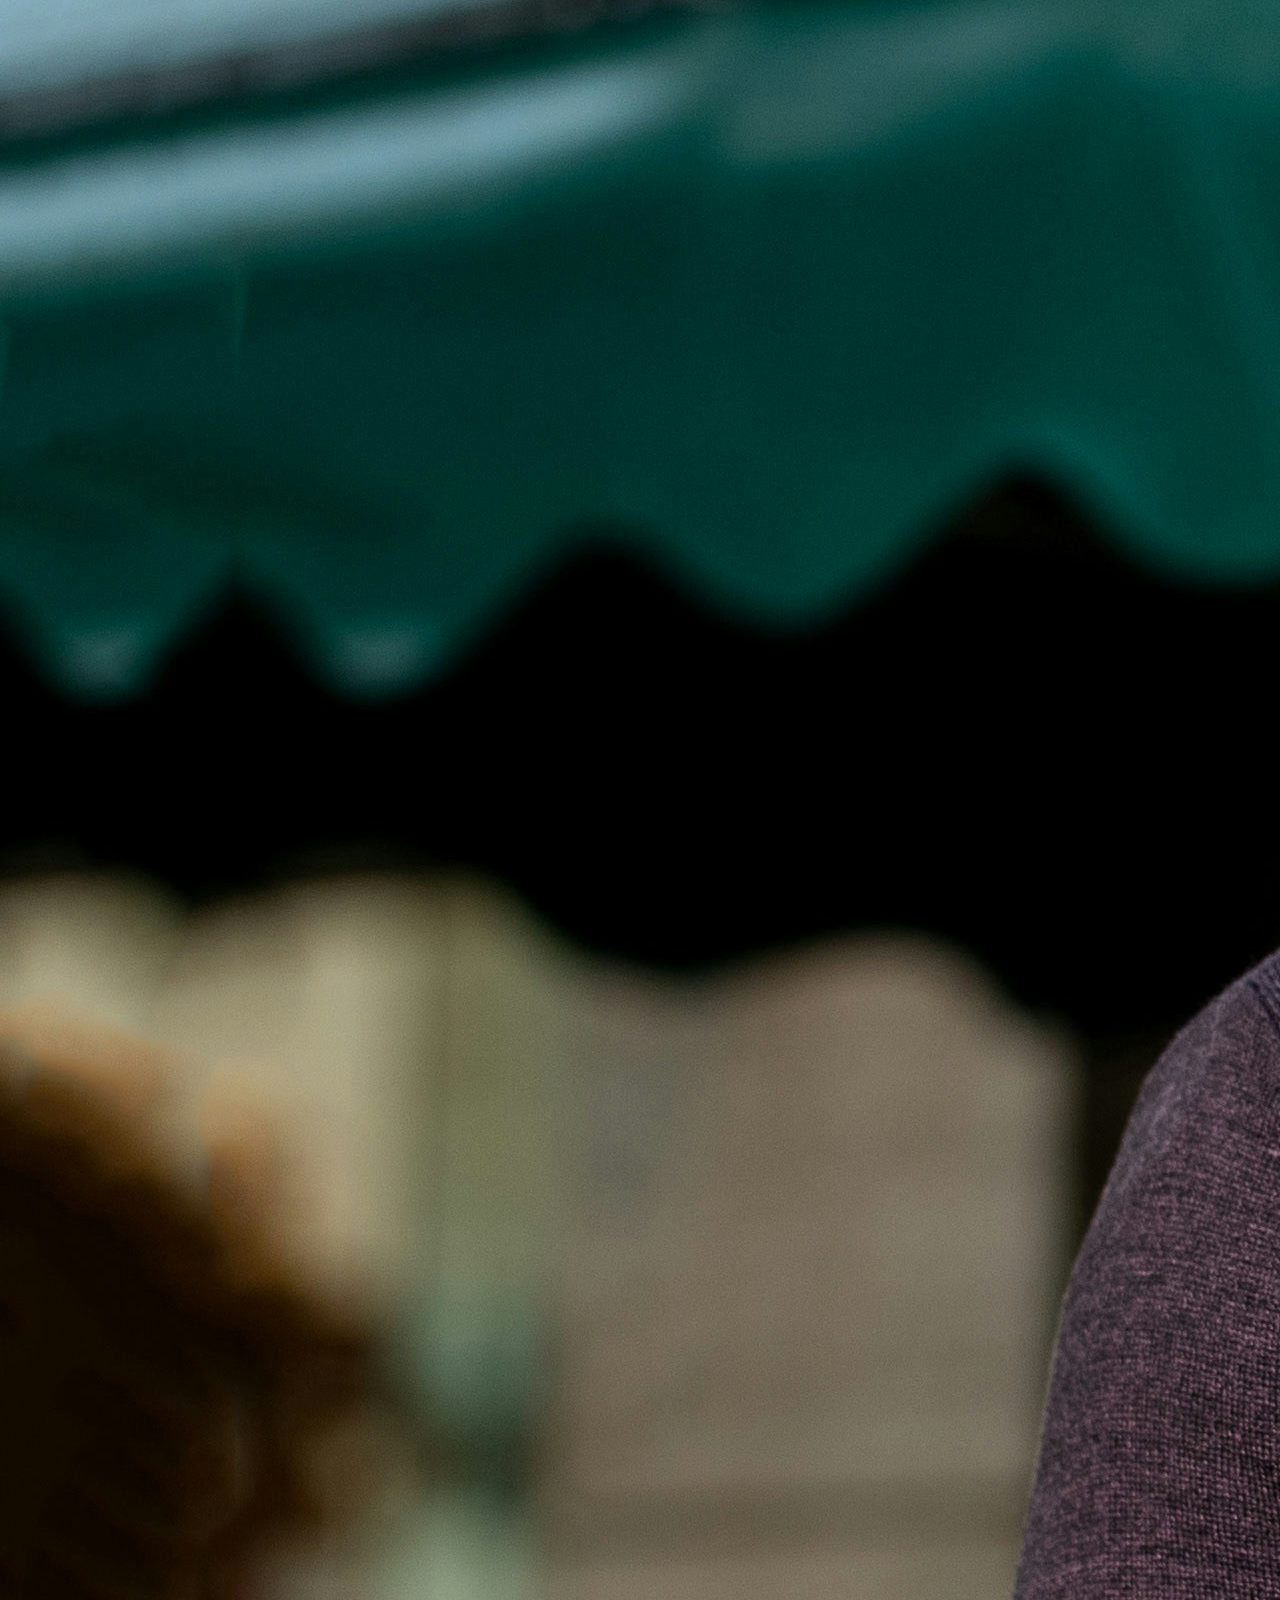
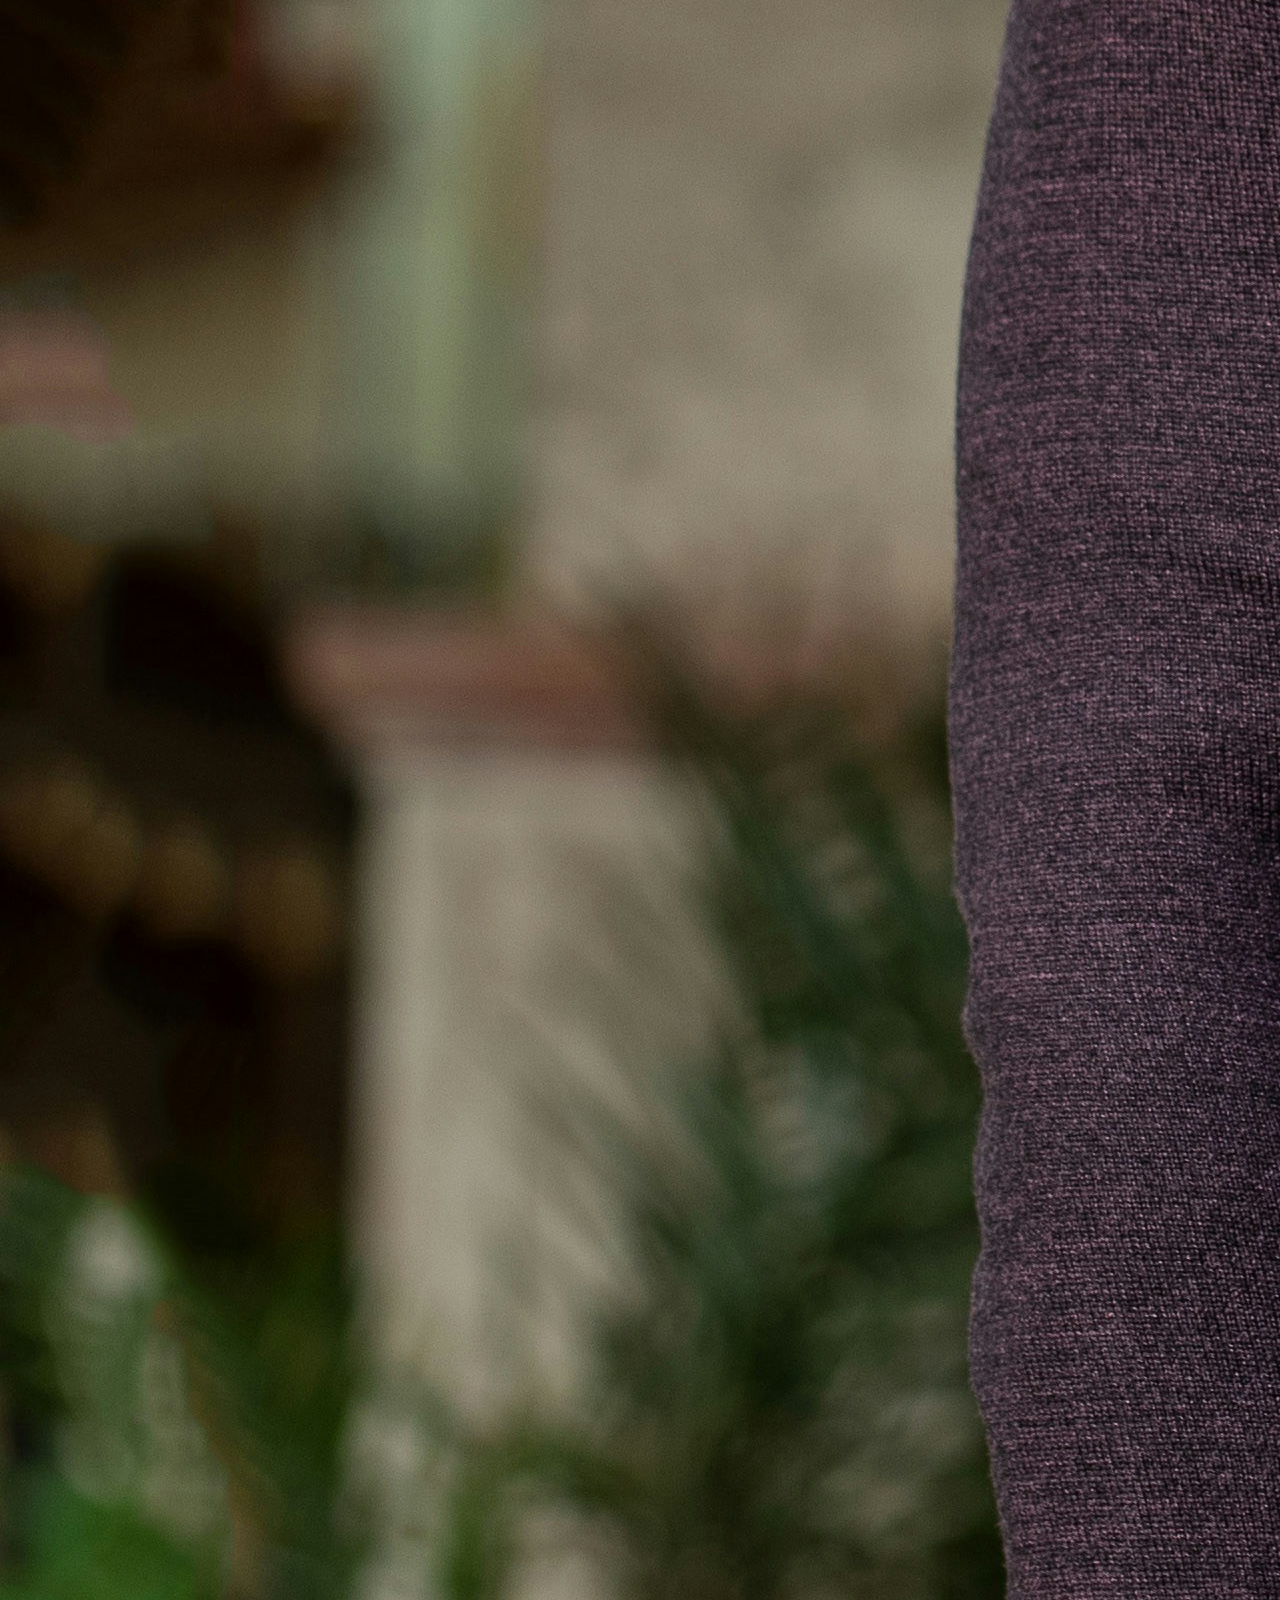
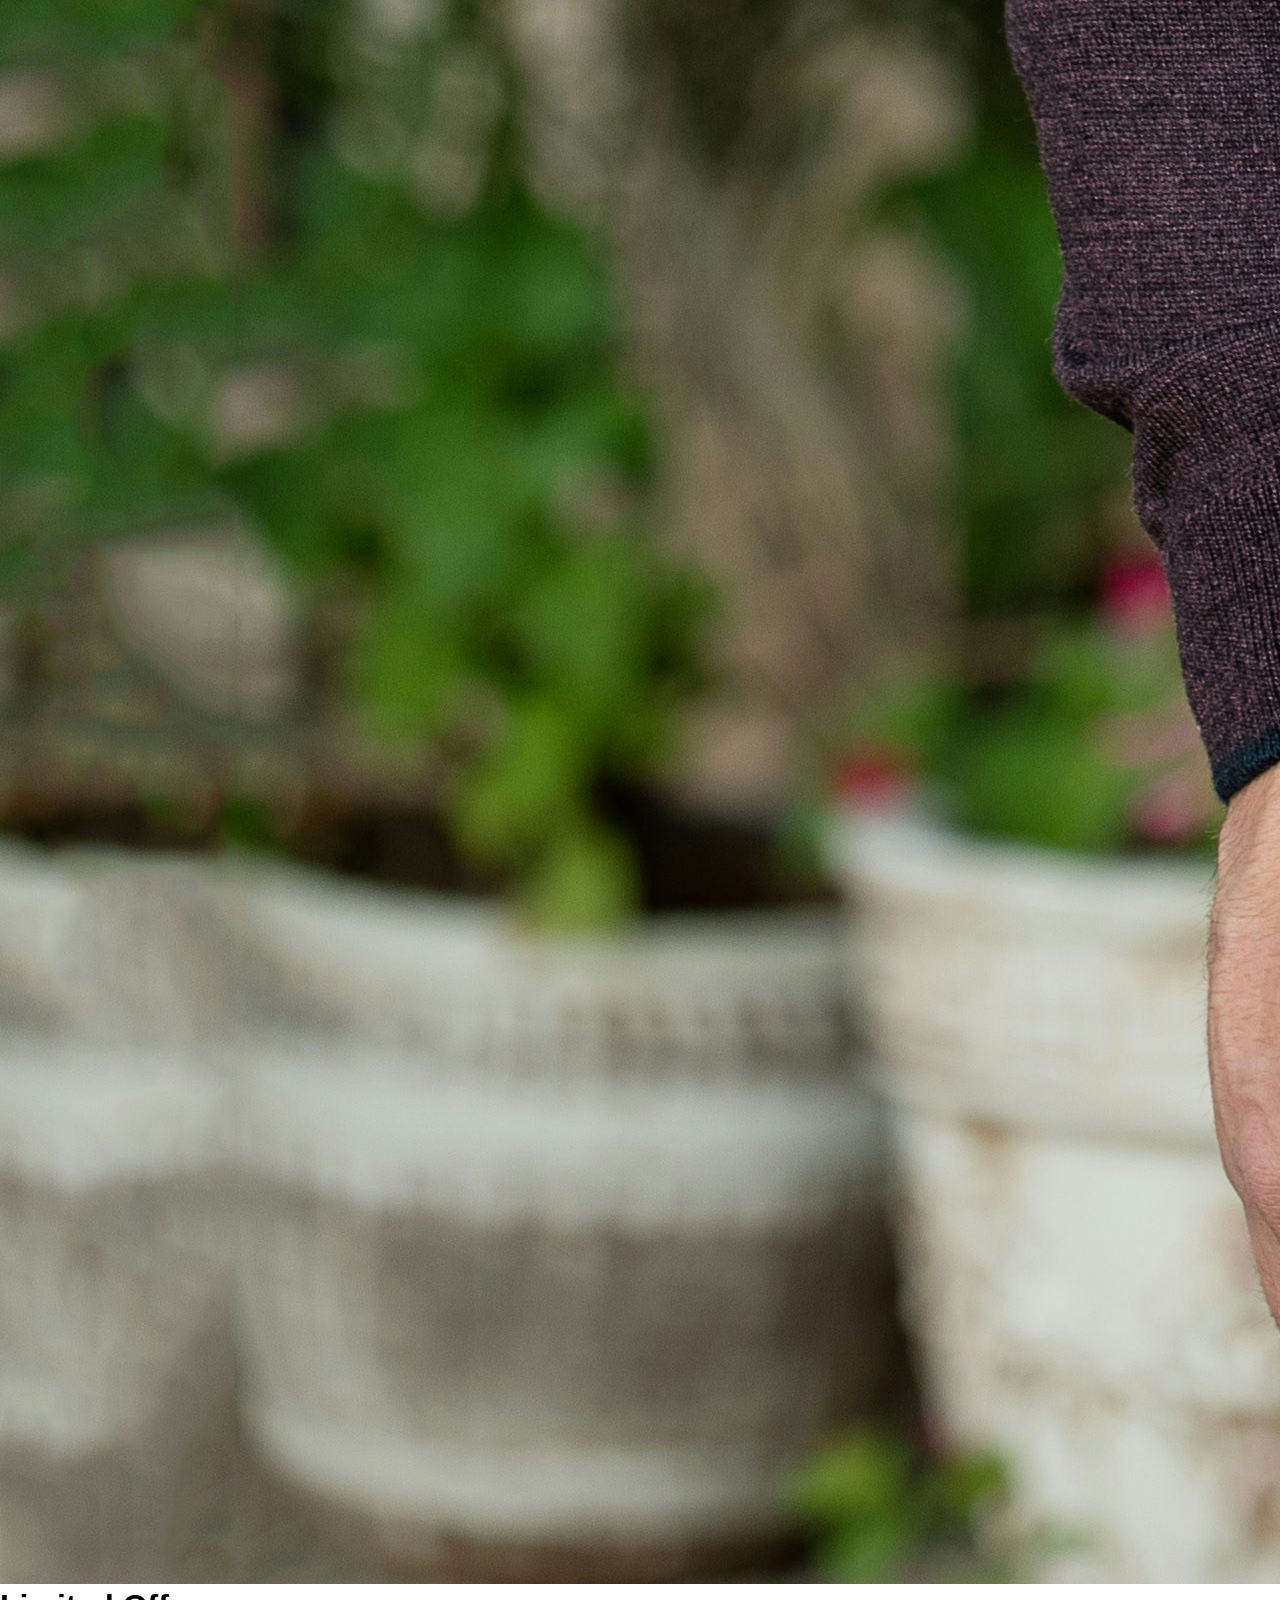
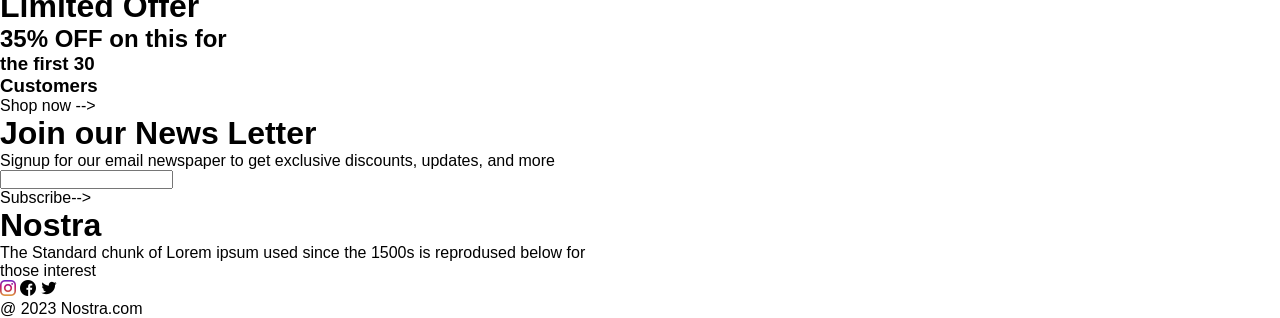
<file: NewArrival.html>
<!DOCTYPE html>
<html lang="en">
<head>
    <meta charset="UTF-8">
    <meta name="viewport" content="width=device-width, initial-scale=1.0">
    <title>Nostrases</title>
    <link rel="stylesheet" href="style.css">
</head>
<body>
    <div class="title" id="title_1">
        <h2>Sign Up and GET 20% OFF for your first Order </h2>
        <h3 id="title_1" onclick="clicked()">X</h3>
    </div>
   <nav class="navbar">
    <h1 class="logo">Nostra</h1>

    <ul class="nav-links">
        <li><a href="NewArrival.html">Home</a></li>
        <li><a href="#">New Arrival</a></li>
        <li><a href="#">Most Wanted</a></li>
        <li><a href="collection.html">Collections</a></li>
        <li><a href="#">Contact Us</a></li>
    </ul>
</nav>
<div class="slider">

    <div class="slide active" style="background-image:url('./images/img1.jpg')">
        <div class="content">
            <h1>Level up your style with our</h1>
            <p>Summer Collections</p>
            <button>Shop Now →</button>
        </div>
    </div>

    <div class="slide" style="background-image:url('./images/img2.jpg')"></div>
    <div class="slide" style="background-image:url('./images/img3.jpg')"></div>

    <span class="prev" onclick="prevSlide()">&#10094;</span>
    <span class="next" onclick="nextSlide()">&#10095;</span>

</div>
<div class="brand_container">
   <h2>Brands</h2>
   <div class="brand_container_logo">
         <div class="brand_container_logos">
            <img src="./images/behance.png">
            <h1>Puma</h1>
         </div>
         <div class="brand_container_logos">
            <img src="./images/shoe.png">
            <h1>Adidas</h1>
         </div>
          <div class="brand_container_logos">
            <img src="./images/network.png">
            <h1>Simple</h1>
         </div>
          <div class="brand_container_logos">
            <img src="./images/leaves.png">
            <h1>Leaves</h1>
         </div>
          <div class="brand_container_logos">
            <img src="./images/twitch.png">
            <h1>Twitch</h1>
         </div>
          <div class="brand_container_logos">
            <img src="./images/leaves.png">
            <h1>Leaves</h1>
         </div>
   </div>
</div>
<div class="brand_container1">
   <h1>We Provide Best</h1>
   <h1>Customer Experiences</h1>
   <div class="brand_container_con">
   <div class="brand_container_cons">
      <img src="./images/checked.png">
      <h3>Original Products</h3>
      <p>Lorem, ipsum dolor sit amet consectetur adipisicing elit. Porro, consequuntur.</p>
   </div>
    <div class="brand_container_cons">
      <img src="./images/smile.png">
      <h3>Satisfaction Guarantee</h3>
      <p>Lorem, ipsum dolor sit amet consectetur adipisicing elit. Porro, consequuntur.</p>
   </div>
   <div class="brand_container_cons">
      <img src="./images/dust-pan.png">
      <h3>New Arrival Everyday</h3>
      <p>Lorem, ipsum dolor sit amet consectetur adipisicing elit. Porro, consequuntur.</p>
   </div>
    <div class="brand_container_cons">
      <img src="./images/delivery-truck.png">
      <h3>Fast & Free Shipping</h3>
      <p>Lorem, ipsum dolor sit amet consectetur adipisicing elit. Porro, consequuntur.</p>
   </div>
   </div>
</div>
<div class="brand_container2">
    <h1>New Arrivals</h1>
    <div class="brand_container2_image">
         <div class="brand_container2_images">
          <img src="./images/shirt-img1.png">
         </div>
          <div class="brand_container2_images">
          <img src="./images/shirt-img2.png">
         </div>
          <div class="brand_container2_images">
          <img src="./images/shirt-img3.png">
         </div>
          <div class="brand_container2_images">
          <img src="./images/shirt-img4.png">
         </div>
    </div>
</div>
<div class="brand_container3">
    <h1>Most Wanted</h1>
    <div class="brand_container2_image1">
         <div class="brand_container2_images1">
          <img src="./images/shirt-img1.png">
         </div>
          <div class="brand_container2_images">
          <img src="./images/shirt-img2.png">
         </div>
          <div class="brand_container2_images">
          <img src="./images/shirt-img3.png">
         </div>
          <div class="brand_container2_images">
          <img src="./images/shirt-img4.png">
         </div>
    </div>
</div>
<div class="brand_container4">
    <img src="./images/con_image.jpg">
    <div class="brand_container4_content">
        <h1>Limited Offer</h1>
        <h2>35% OFF on this for</h2>
        <h3>the first 30</h3>
        <h3>Customers</h3>
        <p>Shop now --></p>
    </div>
</div>
<div class="brand_container5">
    <div class="brand_container5_content">
        <h1>Join our News Letter</h1>
        <p>Signup for our email newspaper to get exclusive discounts, updates, and more</p>
        <input type="text">
        <p>Subscribe--></p>
</div>
</div>
<div class="brand_container6">
    <div class="brand_container6_content">
        <h1>Nostra</h1>
        <p>The Standard chunk of Lorem ipsum used since the 1500s is reprodused below for</p>
        <p>those interest</p>
        <div class="brand_container6_content_logo">
           <img src="./images/instagram.png">
           <img src="./images/facebook.png">
           <img src="./images/twitter.png">
        </div>
        <p>@ 2023 Nostra.com</p>
    </div>
</div>
    <script src="script.js"></script>
</body>
</html>
</file>
<file: style.css>
* {
    margin: 0px;
    padding: 0px;
}

html{
    scroll-behavior: smooth;
}



body {
    font-family: 'Poppins', sans-serif;
    
}


  body::-webkit-scrollbar {
    width: 0; 
  }
  
  

.offer-bar {
    background-color: #1D232C;
    color: #E2E1E1;
    padding: 5px;
    text-align: center;
    font-size: 1.5vw;
}

.container {
    padding-left: 15px;
    padding-right: 15px;
}

/* Main Navigation Bar*/
.navbar {
    display: flex;
    justify-content: space-between;
    color: #1D232C;
    align-items: center;
    position: sticky;
    top: 0px;
    background-color: white;
    padding-top: 1vw;
    padding-bottom: 1vw;
    padding-left: 20px;
    padding-right: 20px;
    z-index: 3;
}

.navbar-links {
    display: flex;
    width: 50%;
    justify-content: space-around;
    align-items: center;
}

.navbar-links a{
    text-decoration: none;
    color: #1D232C;
}

.navbar-links a:hover{
    text-decoration: underline;
    color: #1D232C;
}

.navbar-search {
    border: solid #1D232C 1px;
    border-radius: 10px;
    padding: 10px;
    display: flex;
    align-items: center;
    width: 95%;
}

.navbar-search input {
    border: none;
    width: 100%;
    background-color: transparent;
    
}

input:focus {
    outline: none;
}

.navbar-menu-toggle {
    display: none;
}

/*0 to 800px */

@media screen and (max-width:900px) {

    .navbar-menu-toggle {
        display: block;
    }

    .navbar-links {
        display: none;
    }

    

}

/* Side Navbar */
.side-navbar{
    position: fixed;
    top: 0;
    left: 0;
    width: 50%;
    height: 100%;
    background-color: #1D232C;
    color: #E2E1E1;
    margin-left: -60%;
    transition-duration: 1s;
    z-index: 10;
    padding: 20px;
  
}

.side-navbar-link{
    margin-bottom: 30px;
}

.side-navbar-links a{
    text-decoration: none;
    color: #E2E1E1;
}

.side-navbar-links a:hover{
    text-decoration: underline;
    color: #E2E1E1;
}

.side-navbar-search {
    border: solid #E2E1E1 1px;
    border-radius: 10px;
    padding: 10px;
    display: inline-block;
}

.side-navbar-search input {
    border: none;
    background: transparent;
}
.slider{
    overflow: hidden;
    display: flex;
    width: 100%;
    position: relative;
    
    border-radius: 5px;

}

.slider-image-container{
    display: flex;
    transition: 2s;
}

.slider-image{
    width:500px;
    height: 500px;
}

.slider-left-button{
    position: absolute;
    top: 35%;
    left: 5%;
    z-index: 1;
}

.slider-left-button i{
    font-size: 10vw;
    
}
.slider-right-button{
    position: absolute;
    top: 35%;
    right: 5%;
}
.slider-right-button i{
    font-size: 10vw;
}
.slider-content{
    position: absolute;
    color: white;
    text-align: center;
     width: 100%;
     top: 20%;
}
.slider-content h1{
    font-size: 5vw;
}
.slider-content button{
   padding-left: 20px;
   padding-right: 20px;
   padding-top: 10px;
   padding-bottom: 10px;
   margin-top: 10px;
   color: #1D232C;
}
.brands{
    display: flex;
    margin-top: 2vw;
    
    justify-content: space-between;
    
    
}

.brands-icon{
    width: 4vw;
    align-items: center;

}

.brands-item{
    display: flex;
    align-items: center;
    flex-direction: column;
    text-align: center;
    font-size: 2vw;
}

.servives-container-1
{
    margin-top: 5vw;
    margin-bottom: 2vw;
    display: flex;
    justify-content: space-between;
    align-items: center;
    font-size: 1.5vw;
}

.servives-container-2
{
    
    display: flex;
    justify-content: space-between;
    align-items: center;

    gap: 10px;
    font-size: 1vw;
    
}

.servives-container-2 div{
    border-radius: 5px;
    background-color: #F2F4F7;
    padding: 10px;
    
    

}

.new-arrival{
    display: flex;
    justify-content: space-between;
    margin-top: 2vw;
   
    
}

.new-arrival-container{
   position: relative;
   
    
}

.new-arrival-container img{
    border-radius: 2%;
    
     
 }
 

.overlay{
    border-radius: 2%;
    position: absolute;
    width: 100%;
    height: 100%;
    background-color: black;
    z-index: 2;
    top: 0;
    opacity: 0.6;
 }
 


.new-arrival button{
    padding-left: 10%;
    padding-right: 10%;
    padding-top: 5%;
    padding-bottom: 5%;
    margin-top: 10px;
    font-size: 1.2vw;
    color: #1D232C;
    border-radius: 10px;
    position: absolute;
    border: none;
    top: 50%;
    left: 18%;
    z-index: 2;
    

 }

 .most-wanted{
    display: flex;
    justify-content: space-between;
    margin-top: 2vw;
    overflow-x: scroll;
    gap: 20px;
   
    
}

.most-wanted-container{
   position: relative; 
}

.most-wanted img{
    border-radius: 2%;
    
     
 }

 .sale-overlay{
    position: absolute;
    top:3px;
    left: 3px;
    font-size: 2vw;
    background-color: red;
    color: white;
    padding-left: 10px;
    padding-right: 10px;
    border-radius: 10%;
 }

 .most-wanted::-webkit-scrollbar {
    appearance: none;
    
  }
   
.like-button{
    position: absolute;
    width: 15%;
    bottom: 12%;
    right: 5%;
}

.limited-offer{
    display: flex;
    justify-content: center;
    
    align-items: center;
    background-color: #1D232C;
    color: #E2E1E1;
    padding: 20px;
    font-size: 2vw;
}

.limited-offer img{
    width: 100%;
    height: 100%100%;
}

.limited-offer-text{
    padding: 5%;
}

.limited-offer button{
    padding-left: 5%;
    padding-right: 5%;
    padding-top: 2.5%;
    padding-bottom: 2.5%;
    margin-top: 10px;
    font-size: 1.2vw;
    color: #1D232C;
    border-radius: 10px;
 
    border: none;
    
    

 }

 /* Scroll Animate */

 .initial-scroll-animate{
   
    transition: 3s;
 }

 .reveal-scroll-animate{
    opacity: 0;
 }

 .news{
    font-size: 2vw;
    margin-top: 5vw;
    display: flex;
    flex-direction: column;
    align-items: center;
}

.news input{
    padding: 11px;
    width: 80vw;
    margin-bottom: 10px;
    border: solid #1D232C 3px;

}

.news input:focus{
   outline: none;

}

.news button{
    
    margin-top: 10px;
    font-size: 1.8vw;
    color: #E2E1E1;
    background-color: #1D232C;
    border-radius: 10px;
    border: none;
    padding:10px
    
    

 }


 .icon{
    width: 40px;
    margin: 2vw;

}
.footer{
    font-size: 2vw;
    margin-top: 5vw;
    padding: 40px;
    background-color: #1D232C;
    color: #E2E1E1;
    box-sizing: border-box;
}

.footer-container{
   
    display: flex;
    align-items: center;
    flex-wrap: wrap;
}

.footer-box-1{
    display: flex;
    flex-direction: column;
  
}

.footer-box-2{
    display: flex;
}
.divide-section{
    display: flex;
}

.filter-section{
    flex-basis: 25%;
    position: relative;
    font-size: 2vw;
}

.product-section{
    flex-basis: 75%;
    position: relative;
}

.vertical-line {
    border: none;
    border-left: 3px solid #1D232C; 
    height: 100%; 
    margin: 0 20px; 
    position: absolute;
    top: 0px;
    right: 0px
    
  }

.filter-section-price,.filter-section-arrivals,.filter-section-occasion,.filter-section-colors{
    margin-top: 3vw;
    margin-bottom: 10px;
    
}

.product-section{
    padding: 10px;
}

.products{
    margin-top: 2vw;
    display: flex;
    flex-wrap: wrap;
    justify-content: space-between;
    font-size:1vw;
}



  .contact-form {
    background-color: #1D232C;
    color: #dddddd;
    border-radius: 8px;
    box-shadow: 0 2px 4px rgba(0, 0, 0, 0.1);
    width: 60vw;
    margin: auto;
    padding: 5vw;
    padding-right: 10vw;
    margin-top: 10px;
  }

  .contact-form h2 {
    margin-bottom: 1vw;
   
  }

  .contact-form label {
    display: block;
    margin-bottom: 1vw;
 
  }

  .contact-form input[type="text"],
  .contact-form textarea {
    width: 100%;
    padding: 2vw;
    border: 1px solid #dddddd;
    border-radius: 4px;
    margin-bottom: 1vw;
    font-size: 1vw;
    
  }

  .contact-form textarea {
    resize: vertical;
    height: 10vh;
  }

  .contact-form input[type="submit"] {
    
    color: #ffffff;
    border: none;
    border-radius: 4px;
    padding: 10px 20px;
    cursor: pointer;
    font-size: 16px;
    background-color: #0056b3;
  }

  .contact-form input[type="submit"]:hover {
    background-color: #0056b3;
  }
</file>
